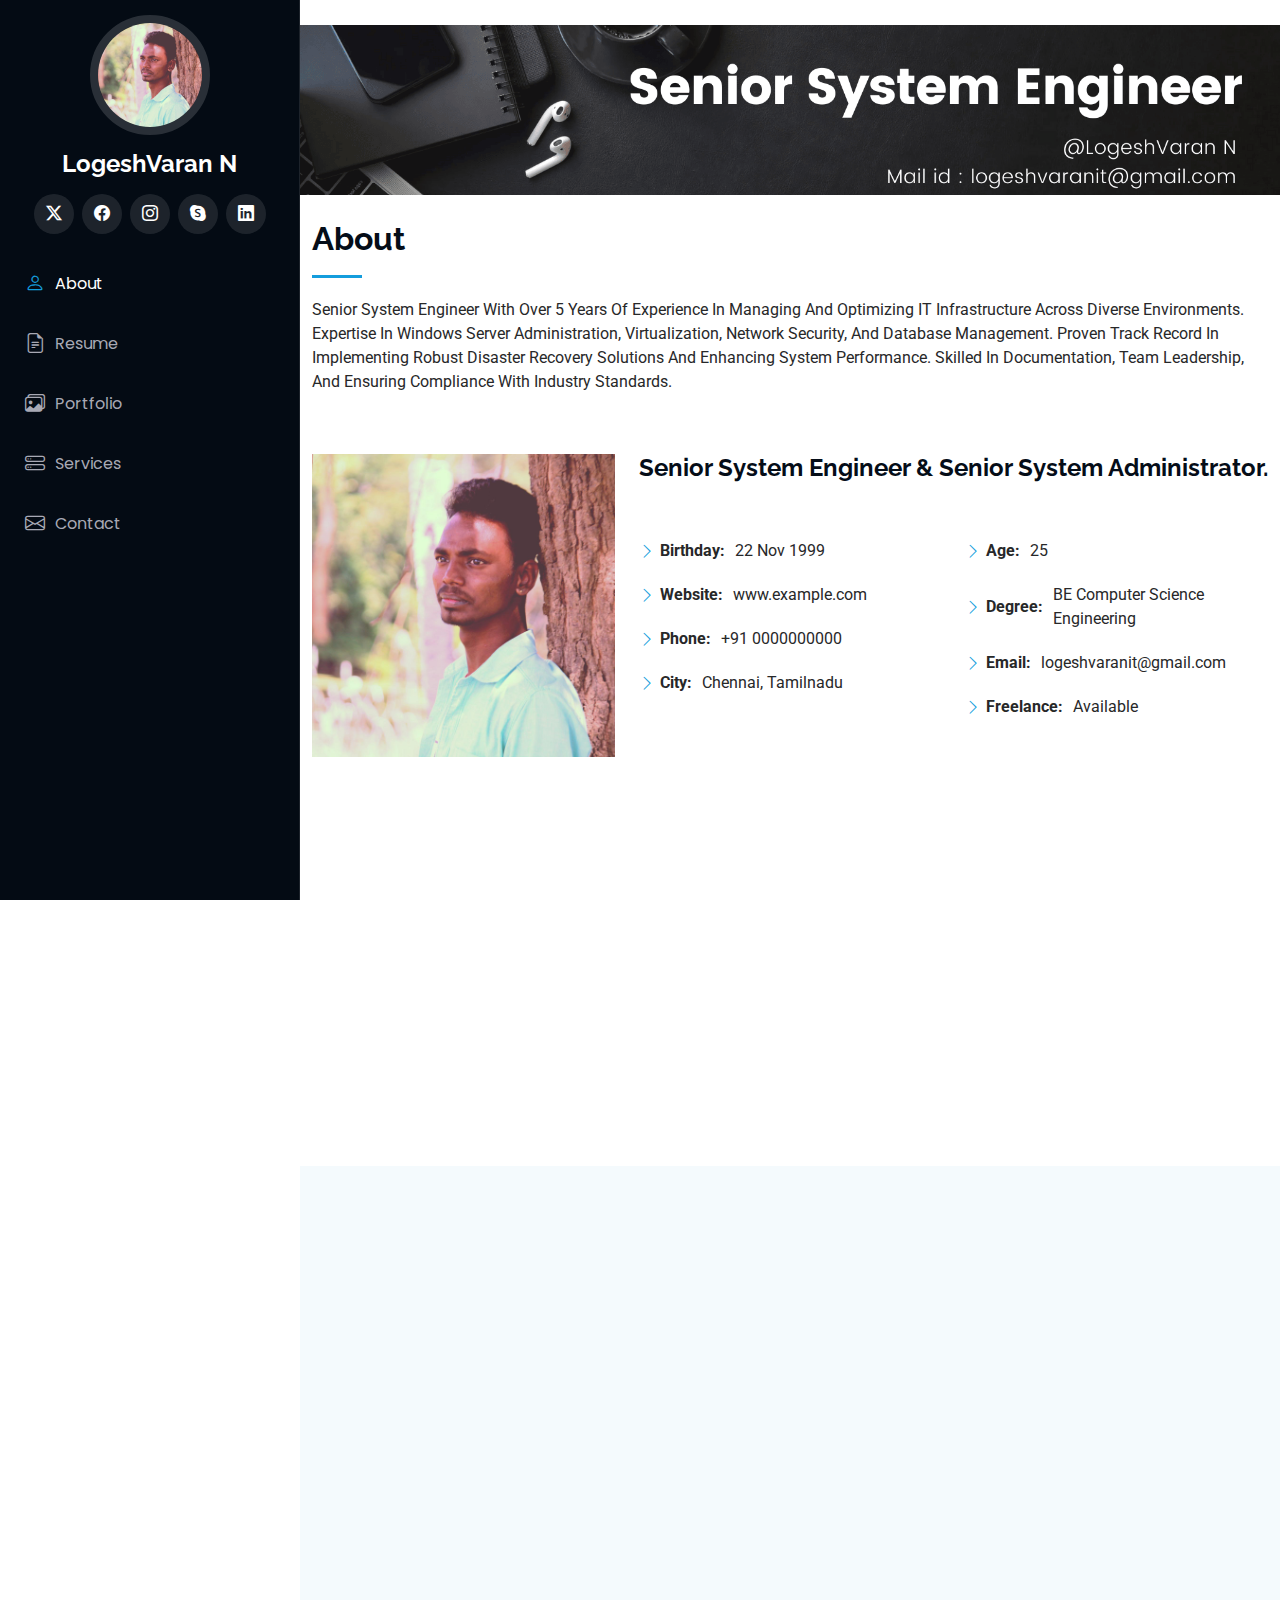
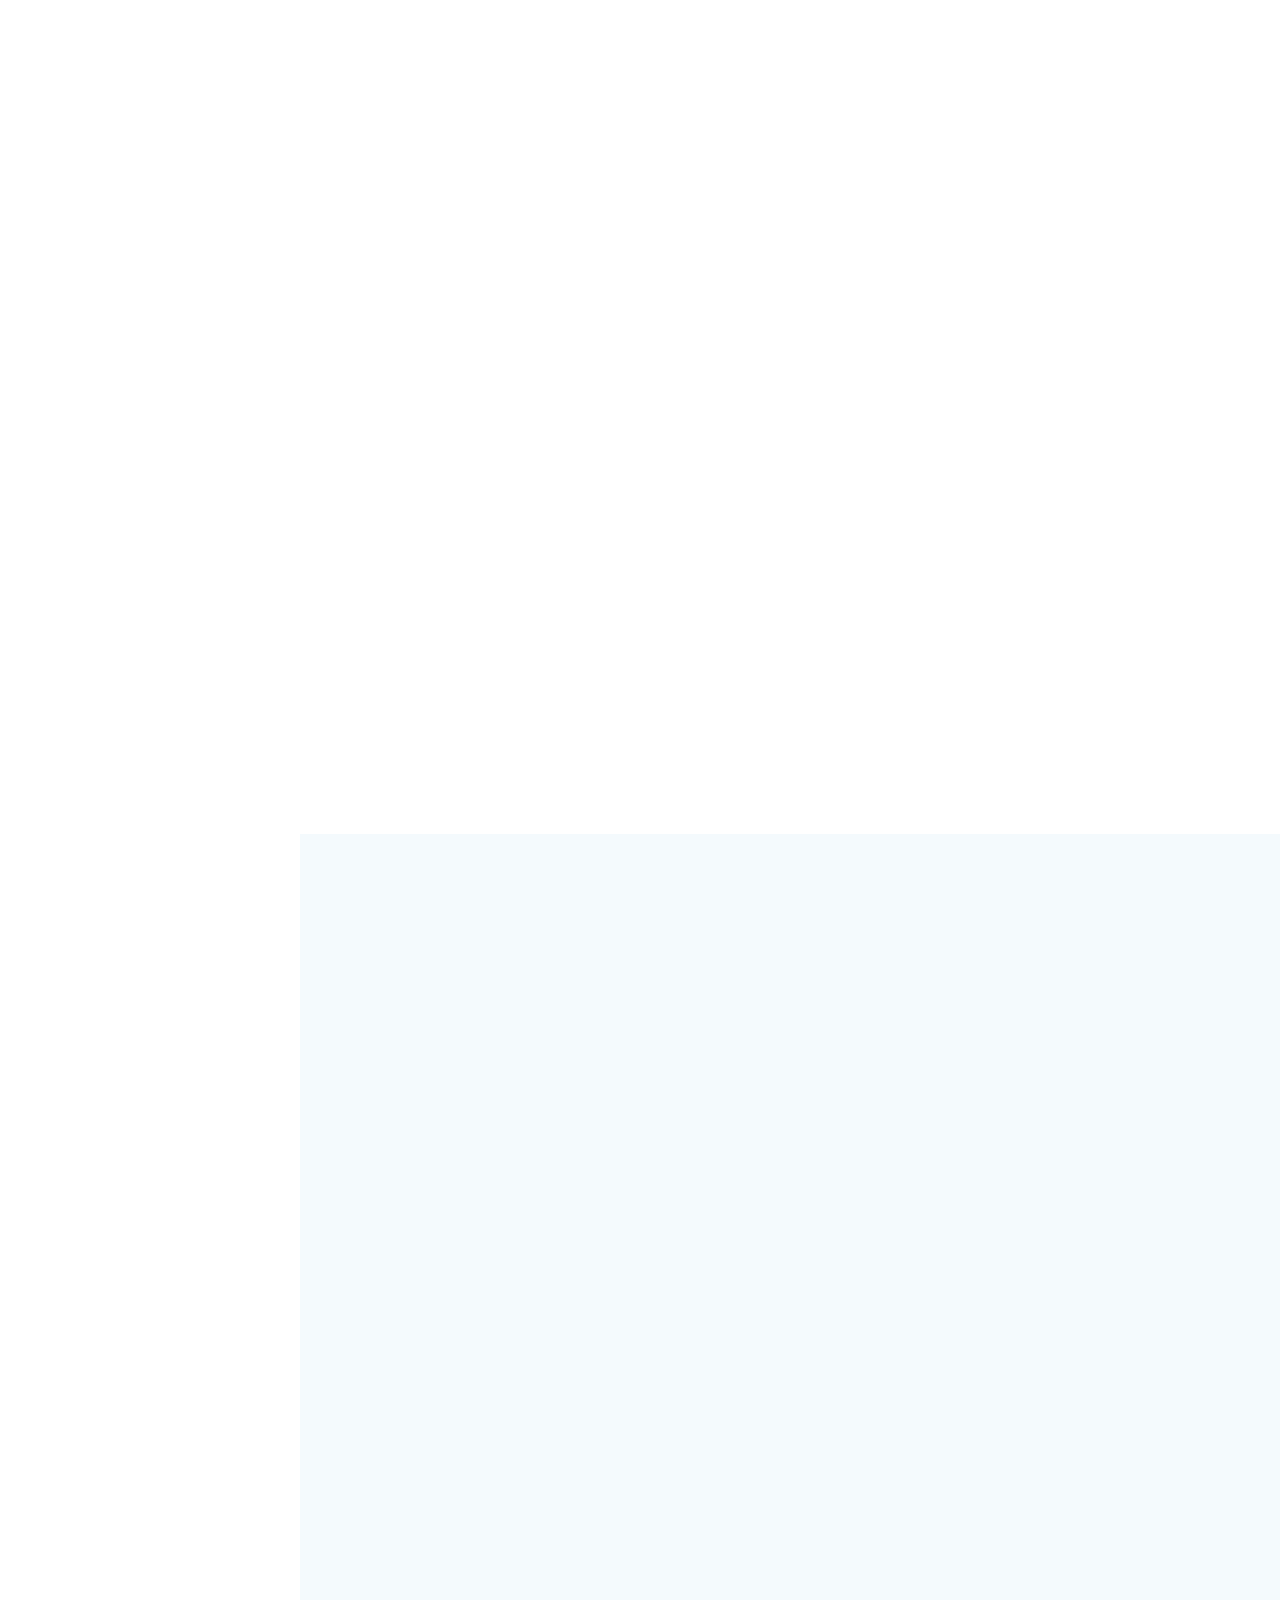
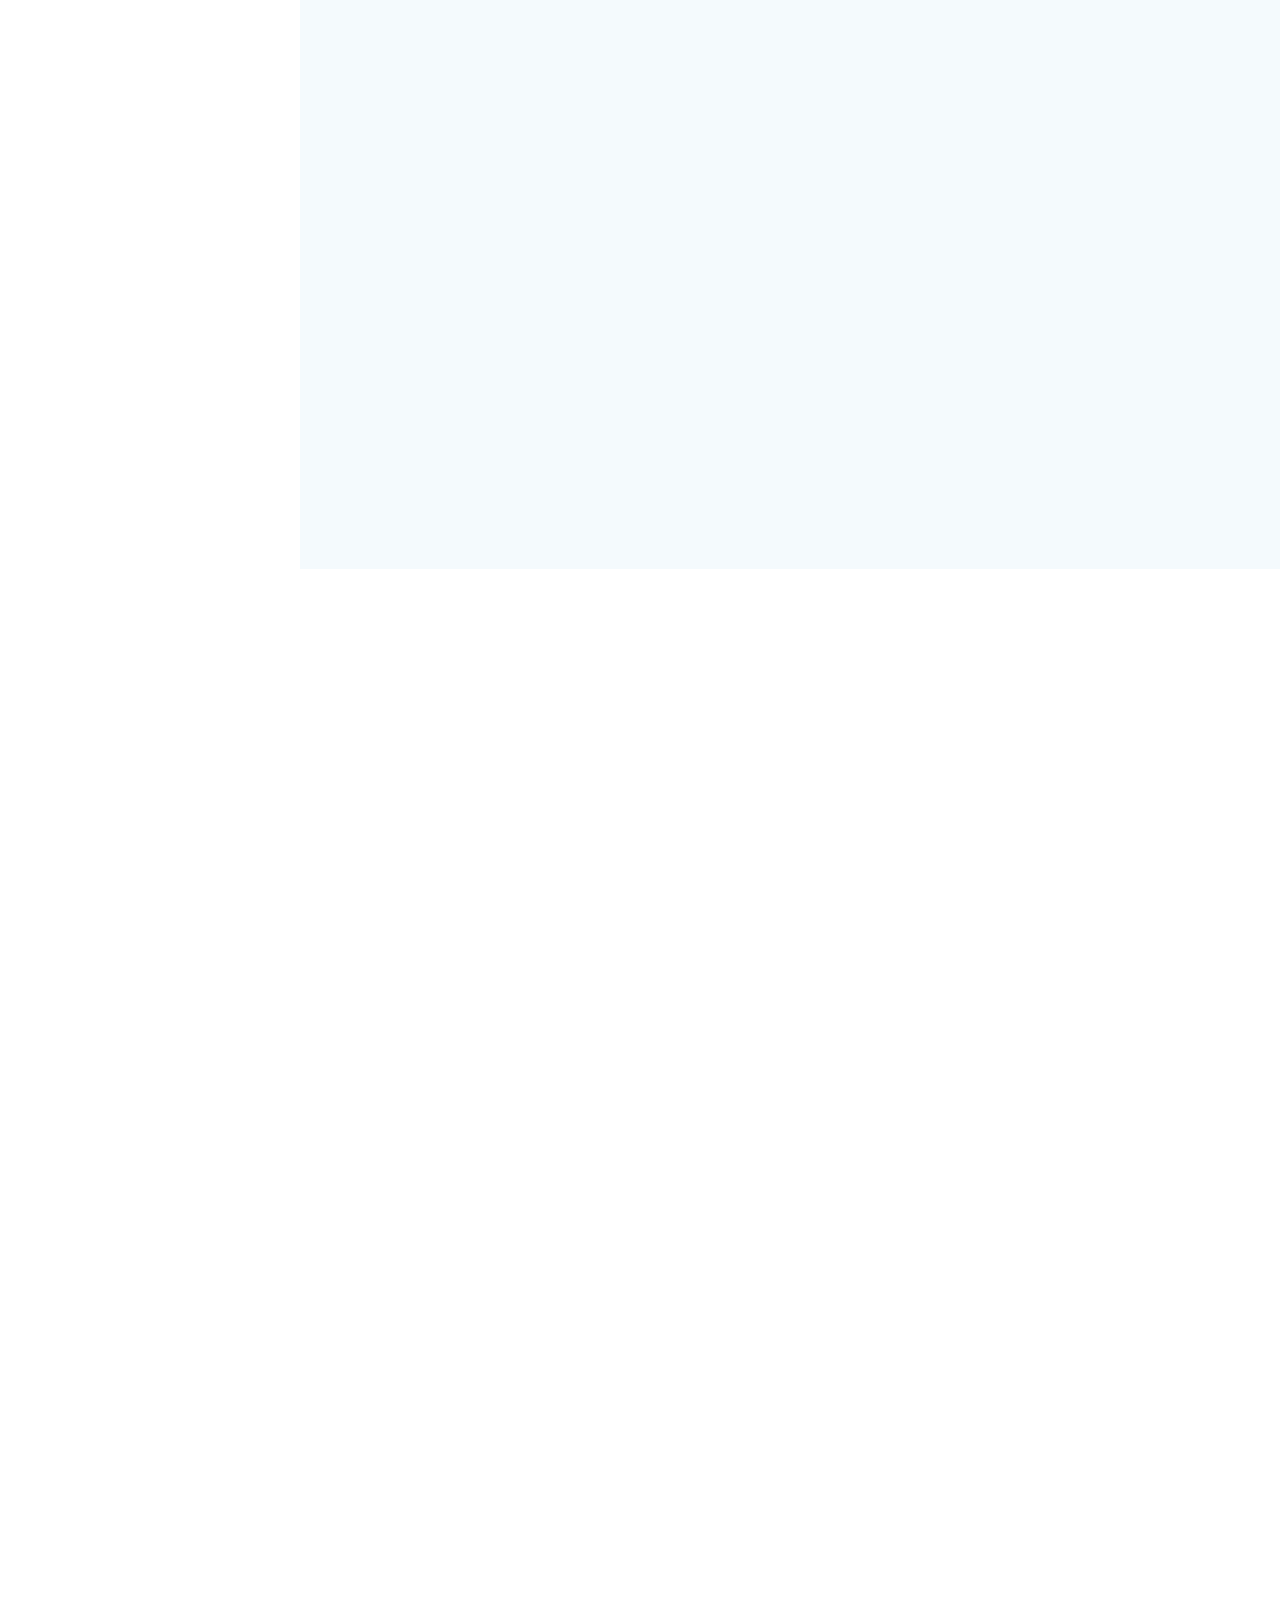
<file: index.html>
<!DOCTYPE html>
<html lang="en">
<!-- Testing -->
<head>
  <meta charset="utf-8">
  <meta content="width=device-width, initial-scale=1.0" name="viewport">
  <title>Portfolio</title>
  <meta content="" name="description">
  <meta content="" name="keywords">

  <!-- Favicons -->
  <link href="assets/img/favicon.png" rel="icon">
  <link href="assets/img/apple-touch-icon.png" rel="apple-touch-icon">

  <!-- Fonts -->
  <link href="https://fonts.googleapis.com" rel="preconnect">
  <link href="https://fonts.gstatic.com" rel="preconnect" crossorigin>
  <link href="https://fonts.googleapis.com/css2?family=Roboto:ital,wght@0,100;0,300;0,400;0,500;0,700;0,900;1,100;1,300;1,400;1,500;1,700;1,900&family=Poppins:ital,wght@0,100;0,200;0,300;0,400;0,500;0,600;0,700;0,800;0,900;1,100;1,200;1,300;1,400;1,500;1,600;1,700;1,800;1,900&family=Raleway:ital,wght@0,100;0,200;0,300;0,400;0,500;0,600;0,700;0,800;0,900;1,100;1,200;1,300;1,400;1,500;1,600;1,700;1,800;1,900&display=swap" rel="stylesheet">

  <!-- Vendor CSS Files -->
  <link href="assets/vendor/bootstrap/css/bootstrap.min.css" rel="stylesheet">
  <link href="assets/vendor/bootstrap-icons/bootstrap-icons.css" rel="stylesheet">
  <link href="assets/vendor/aos/aos.css" rel="stylesheet">
  <link href="assets/vendor/glightbox/css/glightbox.min.css" rel="stylesheet">
  <link href="assets/vendor/swiper/swiper-bundle.min.css" rel="stylesheet">

  <!-- Main CSS File -->
  <link href="assets/css/main.css" rel="stylesheet">

 
</head>

<body class="index-page">

  <header id="header" class="header dark-background d-flex flex-column">
    <i class="header-toggle d-xl-none bi bi-list"></i>

    <div class="profile-img">
      <img src="assets/img/my-profile-img.jpg" alt="" class="img-fluid rounded-circle">
    </div>

    <a href="index.html" class="logo d-flex align-items-center justify-content-center">
      <h1 class="sitename">LogeshVaran N</h1>
    </a>

    <div class="social-links text-center">
      <a href="#" class="twitter"><i class="bi bi-twitter-x"></i></a>
      <a href="#" class="facebook"><i class="bi bi-facebook"></i></a>
      <a href="#" class="instagram"><i class="bi bi-instagram"></i></a>
      <a href="#" class="google-plus"><i class="bi bi-skype"></i></a>
      <a href="#" class="linkedin"><i class="bi bi-linkedin"></i></a>
    </div>

    <nav id="navmenu" class="navmenu">
      <ul>
        <!-- <li><a href="#hero" class="active"><i class="bi bi-house navicon"></i>Home</a></li> -->
        <li><a href="#about"><i class="bi bi-person navicon"></i> About</a></li>
        <li><a href="#resume"><i class="bi bi-file-earmark-text navicon"></i> Resume</a></li>
        <li><a href="#portfolio"><i class="bi bi-images navicon"></i> Portfolio</a></li>
        <li><a href="#services"><i class="bi bi-hdd-stack navicon"></i> Services</a></li>

        <li><a href="#contact"><i class="bi bi-envelope navicon"></i> Contact</a></li>
      </ul>
    </nav>

  </header>

  <main class="main">

    <!-- Hero Section -->
    <!-- <section id="hero" class="hero section dark-background">
		<div class="img_1">
		<img class="headImage" src="assets/img/hero-bg.jpg" alt="" data-aos="fade-in" class="" >
		</div>
     <div class="container" data-aos="fade-up" style="display:block" data-aos-delay="100">
        <h2>LogeshVaran N</h2>
        <p>I'm <span class="typed" data-typed-items="Senior System Engineer, Freelancer,Cloud Engineer,  DevOps Engineer. ">Senior System Engineer</span><span class="typed-cursor typed-cursor--blink" aria-hidden="true"></span><span class="typed-cursor typed-cursor--blink" aria-hidden="true"></span></p>
	  </div>
    <div style="position: relative; margin-top: 400px; margin-left: -2%;">
      <img src="assets/img/1.jpg" style="width: 150px; height: 150px;" alt="Image 1" data-aos="fade-in" />
      <img src="assets/img/2.jpg" style="width: 150px; height: 150px; margin-left: 50px;" alt="Image 1" data-aos="fade-in" />
      <img src="assets/img/3.jpg" style="width: 150px; height: 150px; margin-left: 50px;" alt="Image 1" data-aos="fade-in" />
      <img src="assets/img/4.jpg" style="width: 150px; height: 150px; margin-left: 50px;" alt="Image 1" data-aos="fade-in" />
      <img src="assets/img/5.jpg" style="width: 150px; height: 155px; margin-left: 50px;" alt="Image 1" data-aos="fade-in" />
      <img src="assets/img/6.jpg" style="width: 150px; height: 150px; margin-left: 50px;" alt="Image 1" data-aos="fade-in" />
    </div> 
    </section> -->
    
    <!-- /Hero Section -->

    <!-- About Section -->

    <section id="about" class="about section">

      <!-- Section Title -->
      <div class="container section-title" data-aos="fade-up">
        <div class="img_1">
          <img class="headImage" src="assets/img/hero-bg.jpg" alt="" data-aos="fade-in" class="" style="margin-top: -35px;" >
        </div>
        <div class="aboutPart">
        <h2>About</h2>
        <p>Senior System Engineer With Over 5 Years Of Experience In Managing And Optimizing IT Infrastructure Across Diverse Environments. Expertise In Windows Server Administration, Virtualization, Network Security, And Database Management. Proven Track Record In Implementing Robust Disaster Recovery Solutions And Enhancing System Performance. Skilled In Documentation, Team Leadership, And Ensuring Compliance With Industry Standards.</p>
        </div>
      </div><!-- End Section Title -->

      <div class="container" data-aos="fade-up" data-aos-delay="100">

        <div class="row gy-4 justify-content-center">
          <div class="col-lg-4">
            <img src="assets/img/my-profile-img.jpg" class="img-fluid" alt="">
          </div>
          <div class="col-lg-8 content">
            <h2>Senior System Engineer &amp; Senior System Administrator.</h2>
            <p class="fst-italic py-3">
              <!--Lorem ipsum dolor sit amet, consectetur adipiscing elit, sed do eiusmod tempor incididunt ut labore et dolore
              magna aliqua.-->
            </p>
            <div class="row">
              <div class="col-lg-6">
                <ul>
                  <li><i class="bi bi-chevron-right"></i> <strong>Birthday:</strong> <span>22	 Nov 1999</span></li>
                  <li><i class="bi bi-chevron-right"></i> <strong>Website:</strong> <span>www.example.com</span></li>
                  <li><i class="bi bi-chevron-right"></i> <strong>Phone:</strong> <span>+91 0000000000 </span></li>
                  <li><i class="bi bi-chevron-right"></i> <strong>City:</strong> <span>Chennai, Tamilnadu</span></li>
                </ul>
              </div>
              <div class="col-lg-6">
                <ul>
                  <li><i class="bi bi-chevron-right"></i> <strong>Age:</strong> <span>25</span></li>
                  <li><i class="bi bi-chevron-right"></i> <strong>Degree:</strong> <span>BE Computer Science Engineering</span></li>
                  <li><i class="bi bi-chevron-right"></i> <strong>Email:</strong> <span>logeshvaranit@gmail.com</span></li>
                  <li><i class="bi bi-chevron-right"></i> <strong>Freelance:</strong> <span>Available</span></li>
                </ul>
              </div>
            </div>
            <p class="py-3">
             <!-- Officiis eligendi itaque labore et dolorum mollitia officiis optio vero. Quisquam sunt adipisci omnis et ut. Nulla accusantium dolor incidunt officia tempore. Et eius omnis.
              Cupiditate ut dicta maxime officiis quidem quia. Sed et consectetur qui quia repellendus itaque neque.-->
            </p>
          </div>
        </div>

      </div>

    </section><!-- /About Section -->

    <!-- Stats Section -->
    <section id="stats" class="stats section">

      <div class="container" data-aos="fade-up" data-aos-delay="100">

        <div class="row gy-4">

          <div class="col-lg-3 col-md-6">
            <div class="stats-item">
              <i class="bi bi-emoji-smile"></i>
              <span data-purecounter-start="0" data-purecounter-end="232" data-purecounter-duration="1" class="purecounter"></span>
              <p><strong>Happy Clients</strong> <span>consequuntur quae</span></p>
            </div>
          </div><!-- End Stats Item -->

          <div class="col-lg-3 col-md-6">
            <div class="stats-item">
              <i class="bi bi-journal-richtext"></i>
              <span data-purecounter-start="0" data-purecounter-end="521" data-purecounter-duration="1" class="purecounter"></span>
              <p><strong>Projects</strong> <span>adipisci atque cum quia aut</span></p>
            </div>
          </div><!-- End Stats Item -->

          <div class="col-lg-3 col-md-6">
            <div class="stats-item">
              <i class="bi bi-headset"></i>
              <span data-purecounter-start="0" data-purecounter-end="1453" data-purecounter-duration="1" class="purecounter"></span>
              <p><strong>Hours Of Support</strong> <span>aut commodi quaerat</span></p>
            </div>
          </div><!-- End Stats Item -->

          <div class="col-lg-3 col-md-6">
            <div class="stats-item">
              <i class="bi bi-people"></i>
              <span data-purecounter-start="0" data-purecounter-end="32" data-purecounter-duration="1" class="purecounter"></span>
              <p><strong>Hard Workers</strong> <span>rerum asperiores dolor</span></p>
            </div>
          </div><!-- End Stats Item -->

        </div>

      </div>

    </section><!-- /Stats Section -->

    <!-- Skills Section -->
    <section id="skills" class="skills section light-background">

      <!-- Section Title -->
      <div class="container section-title" data-aos="fade-up">
        <h2>Skills</h2>
        <p>Necessitatibus eius consequatur ex aliquid fuga eum quidem sint consectetur velit</p>
      </div><!-- End Section Title -->

      <div class="container" data-aos="fade-up" data-aos-delay="100">

        <div class="row skills-content skills-animation">

          <div class="col-lg-6">

            <div class="progress">
              <span class="skill"><span>Active Directory</span> <i class="val">100%</i></span>
              <div class="progress-bar-wrap">
                <div class="progress-bar" role="progressbar" aria-valuenow="100" aria-valuemin="0" aria-valuemax="100"></div>
              </div>
            </div><!-- End Skills Item -->

            <div class="progress">
              <span class="skill"><span>Virtualization Technologies</span> <i class="val">90%</i></span>
              <div class="progress-bar-wrap">
                <div class="progress-bar" role="progressbar" aria-valuenow="90" aria-valuemin="0" aria-valuemax="100"></div>
              </div>
            </div><!-- End Skills Item -->

            <div class="progress">
              <span class="skill"><span>Cyber Security</span> <i class="val">75%</i></span>
              <div class="progress-bar-wrap">
                <div class="progress-bar" role="progressbar" aria-valuenow="75" aria-valuemin="0" aria-valuemax="100"></div>
              </div>
            </div><!-- End Skills Item -->

          </div>

          <div class="col-lg-6">

            <div class="progress">
              <span class="skill"><span> AWS</span> <i class="val">80%</i></span>
              <div class="progress-bar-wrap">
                <div class="progress-bar" role="progressbar" aria-valuenow="80" aria-valuemin="0" aria-valuemax="100"></div>
              </div>
            </div><!-- End Skills Item -->

            <div class="progress">
              <span class="skill"><span>Firewall</span> <i class="val">90%</i></span>
              <div class="progress-bar-wrap">
                <div class="progress-bar" role="progressbar" aria-valuenow="90" aria-valuemin="0" aria-valuemax="100"></div>
              </div>
            </div><!-- End Skills Item -->

            <div class="progress">
              <span class="skill"><span> DevOps</span> <i class="val">55%</i></span>
              <div class="progress-bar-wrap">
                <div class="progress-bar" role="progressbar" aria-valuenow="55" aria-valuemin="0" aria-valuemax="100"></div>
              </div>
            </div><!-- End Skills Item -->

          </div>

        </div>

      </div>

    </section><!-- /Skills Section -->

    <!-- Resume Section -->
    <section id="resume" class="resume section">

      <!-- Section Title -->
      <div class="container section-title" data-aos="fade-up">
        <h2>Resume</h2>
        <!--<p>Magnam dolores commodi suscipit. Necessitatibus eius consequatur ex aliquid fuga eum quidem. Sit sint consectetur velit. Quisquam quos quisquam cupiditate. Et nemo qui impedit suscipit alias ea. Quia fugiat sit in iste officiis commodi quidem hic quas.</p>-->
      </div><!-- End Section Title -->

      <div class="container">

        <div class="row">

          <div class="col-lg-6" data-aos="fade-up" data-aos-delay="100">
            <h3 class="resume-title">Sumary</h3>

            <div class="resume-item pb-0">
              <h4>Brandon Johnson</h4>
              <p><em>Innovative and deadline-driven Graphic Designer with 3+ years of experience designing and developing user-centered digital/print marketing material from initial concept to final, polished deliverable.</em></p>
              <ul>
                <li>Portland par 127,Orlando, FL</li>
                <li>(123) 456-7891</li>
                <li>alice.barkley@example.com</li>
              </ul>
            </div><!-- Edn Resume Item -->

            <h3 class="resume-title">Education</h3>
            <div class="resume-item">
              <h4>Master of Fine Arts &amp; Graphic Design</h4>
              <h5>2015 - 2016</h5>
              <p><em>Gojan School of Business and Technology, Rochester, NY</em></p>
              <!-- <p>Qui deserunt veniam. Et sed aliquam labore tempore sed quisquam iusto autem sit. Ea vero voluptatum qui ut dignissimos deleniti nerada porti sand markend</p> -->
            </div><!-- Edn Resume Item -->

            <div class="resume-item">
              <h4> Polytechnic  &amp; Diploma in Computer Engineering</h4>
              <h5>2014 - 2017</h5>
              <p><em>P.T.Lee Chengalvaraya Naicker Polytechnic, Chennai, Tamil Nadu 600007</em></p>
              <!-- <p>Quia nobis sequi est occaecati aut. Repudiandae et iusto quae reiciendis et quis Eius vel ratione eius unde vitae rerum voluptates asperiores voluptatem Earum molestiae consequatur neque etlon sader mart dila</p> -->
            </div><!-- Edn Resume Item -->

          </div>

          <div class="col-lg-6" data-aos="fade-up" data-aos-delay="200">
            <h3 class="resume-title">Professional Experience</h3>
            <div class="resume-item">
              <h4>Senior Executive System Engineer</h4>
              <h5>Oct 2023 – Present</h5>
              <p><em>Mahaveer Finance India Limited _( Chennai, Tamil Nadu, India ) </em></p>
              <ul>
			  
			  
			  
                <li>Windows 2022, Active Directory ,DNS, DHCP, IIS, and many more applications.</li>
<li>Fortigate & Sonicwall Firewall Management (Routing,SSL VPN,Rules and Policies,Port allow & block,Web filter policy,NAT Configuring
 ,Ipsec Tunnel)</li>
<li>Nas Storage device/application(Qnap)</li>
<li>Administered and supported in-house development servers, including installation, configuration, and maintenance of hardware and
 software.</li>
<li>Folder & File Backup Using AWS S3 Services </li>
<li>Mail Host Server & User Management ( Netcore ) </li>
<li>Implemented SSL certificates across multiple web projects to enhance security and ensure compliance with industry standards.</li>
<li>Managed Hyper-V virtualization infrastructure supporting over 16 virtual machines across multiple environments.</li>
<li>Implemented disaster recovery solutions using Hyper-V Replica, ensuring high availability and data integrity.</li>
<li>Hyper-V settings and virtual machine configurations.</li>
<li>Develop and execute backup and disaster recovery plans, utilizing SAN snapshots and replication technologies to safeguard data.</li>
<li>Oversee the deployment and maintenance of storage arrays, ensuring high availability and performance for enterprise applications</li>
<li>Collaborate with IT teams to integrate SAN storage with VMware/Hyper-V environments, enhancing virtual machine performance and
 resource management.</li>
<li>Administered and maintained an in-house Subversion (SVN) server for version control of software projects, ensuring seamless
 collaboration and version tracking.</li>
<li>Experienced in managing and administering in-house Subversion (SVN) servers for version control of software projects.</li>
<li>Installing and configuring Windows as Client computer Antivirus.</li>
<li>Outlook Data File Backup & Configuring.</li>
<li>Server and Firewall Connectivity Architecture & Diagram Design.</li>
              </ul>
            </div><!-- Edn Resume Item -->

            <div class="resume-item">
              <h4>
Junior System Engineer</h4>
              <h5>Jul 2022 - Oct 2023 · 1 yr 4 mos</h5>
              <p><em>SPL INFRASTRUCTURE PVT LIMITED_( Chennai, Tamil Nadu, India )</em></p>
              <ul>
                <li>Windows 2019, Active Directory, DNS, DHCP, IIS, Hyper V, and many more applications.</li>
<li>Installing and configuring Windows 7 to Windows 11 as Client computer Antivirus.</li>
<li>Outlook Data File Backup & Configuring.</li>
<li>Fortigate Firewall Management (Routing, SSL VPN, Rules and Policies, Port allow & block, Web filter policy, NAT Configuring)</li>
<li>Nas Storage device/application (Synology, WD, Seagate)</li>
<li>backup and storage(Synology,WD, Seagate, Cobian, windows server)</li>
<li>ERP Server & SQL Database Management.</li>
<li>Mail Host Server & User Management ( Zimbra )</li>
              </ul>
            </div><!-- Edn Resume Item -->
 <div class="resume-item">
              <h4>Senior Executive System Engineer</h4>
              <h5>Oct 2023 – Present</h5>
              <p><em>Mahaveer Finance India Limited _( Chennai, Tamil Nadu, India ) </em></p>
              <ul>
			  
			  
			  
                <li>Windows 2022, Active Directory ,DNS, DHCP, IIS, and many more applications.</li>
<li>Fortigate & Sonicwall Firewall Management (Routing,SSL VPN,Rules and Policies,Port allow & block,Web filter policy,NAT Configuring
 ,Ipsec Tunnel)</li>
 
              </ul>
            </div><!-- Edn Resume Item -->


          </div>

        </div>

      </div>

    </section><!-- /Resume Section -->

    <!-- Portfolio Section -->
    <section id="portfolio" class="portfolio section light-background">

      <!-- Section Title -->
      <div class="container section-title" data-aos="fade-up">
        <h2>Portfolio</h2>
        <p>Magnam dolores commodi suscipit. Necessitatibus eius consequatur ex aliquid fuga eum quidem. Sit sint consectetur velit. Quisquam quos quisquam cupiditate. Et nemo qui impedit suscipit alias ea. Quia fugiat sit in iste officiis commodi quidem hic quas.</p>
      </div><!-- End Section Title -->

      <div class="container">

        <div class="isotope-layout" data-default-filter="*" data-layout="masonry" data-sort="original-order">

          <ul class="portfolio-filters isotope-filters" data-aos="fade-up" data-aos-delay="100">
            <li data-filter="*" class="filter-active">All</li>
            <li data-filter=".filter-app">App</li>
            <li data-filter=".filter-product">Product</li>
            <li data-filter=".filter-branding">Branding</li>
            <li data-filter=".filter-books">Books</li>
          </ul><!-- End Portfolio Filters -->

          <div class="row gy-4 isotope-container" data-aos="fade-up" data-aos-delay="200">

            <div class="col-lg-4 col-md-6 portfolio-item isotope-item filter-app">
              <div class="portfolio-content h-100">
                <img src="assets/img/portfolio/app-1.jpg" class="img-fluid" alt="">
                <div class="portfolio-info">
                  <h4>App 1</h4>
                  <p>Lorem ipsum, dolor sit amet consectetur</p>
                  <a href="assets/img/portfolio/app-1.jpg" title="App 1" data-gallery="portfolio-gallery-app" class="glightbox preview-link"><i class="bi bi-zoom-in"></i></a>
                  <a href="portfolio-details.html" title="More Details" class="details-link"><i class="bi bi-link-45deg"></i></a>
                </div>
              </div>
            </div><!-- End Portfolio Item -->

            <div class="col-lg-4 col-md-6 portfolio-item isotope-item filter-product">
              <div class="portfolio-content h-100">
                <img src="assets/img/portfolio/product-1.jpg" class="img-fluid" alt="">
                <div class="portfolio-info">
                  <h4>Product 1</h4>
                  <p>Lorem ipsum, dolor sit amet consectetur</p>
                  <a href="assets/img/portfolio/product-1.jpg" title="Product 1" data-gallery="portfolio-gallery-product" class="glightbox preview-link"><i class="bi bi-zoom-in"></i></a>
                  <a href="portfolio-details.html" title="More Details" class="details-link"><i class="bi bi-link-45deg"></i></a>
                </div>
              </div>
            </div><!-- End Portfolio Item -->

            <div class="col-lg-4 col-md-6 portfolio-item isotope-item filter-branding">
              <div class="portfolio-content h-100">
                <img src="assets/img/portfolio/branding-1.jpg" class="img-fluid" alt="">
                <div class="portfolio-info">
                  <h4>Branding 1</h4>
                  <p>Lorem ipsum, dolor sit amet consectetur</p>
                  <a href="assets/img/portfolio/branding-1.jpg" title="Branding 1" data-gallery="portfolio-gallery-branding" class="glightbox preview-link"><i class="bi bi-zoom-in"></i></a>
                  <a href="portfolio-details.html" title="More Details" class="details-link"><i class="bi bi-link-45deg"></i></a>
                </div>
              </div>
            </div><!-- End Portfolio Item -->

            <div class="col-lg-4 col-md-6 portfolio-item isotope-item filter-books">
              <div class="portfolio-content h-100">
                <img src="assets/img/portfolio/books-1.jpg" class="img-fluid" alt="">
                <div class="portfolio-info">
                  <h4>Books 1</h4>
                  <p>Lorem ipsum, dolor sit amet consectetur</p>
                  <a href="assets/img/portfolio/books-1.jpg" title="Branding 1" data-gallery="portfolio-gallery-book" class="glightbox preview-link"><i class="bi bi-zoom-in"></i></a>
                  <a href="portfolio-details.html" title="More Details" class="details-link"><i class="bi bi-link-45deg"></i></a>
                </div>
              </div>
            </div><!-- End Portfolio Item -->

            <div class="col-lg-4 col-md-6 portfolio-item isotope-item filter-app">
              <div class="portfolio-content h-100">
                <img src="assets/img/portfolio/app-2.jpg" class="img-fluid" alt="">
                <div class="portfolio-info">
                  <h4>App 2</h4>
                  <p>Lorem ipsum, dolor sit amet consectetur</p>
                  <a href="assets/img/portfolio/app-2.jpg" title="App 2" data-gallery="portfolio-gallery-app" class="glightbox preview-link"><i class="bi bi-zoom-in"></i></a>
                  <a href="portfolio-details.html" title="More Details" class="details-link"><i class="bi bi-link-45deg"></i></a>
                </div>
              </div>
            </div><!-- End Portfolio Item -->

            <div class="col-lg-4 col-md-6 portfolio-item isotope-item filter-product">
              <div class="portfolio-content h-100">
                <img src="assets/img/portfolio/product-2.jpg" class="img-fluid" alt="">
                <div class="portfolio-info">
                  <h4>Product 2</h4>
                  <p>Lorem ipsum, dolor sit amet consectetur</p>
                  <a href="assets/img/portfolio/product-2.jpg" title="Product 2" data-gallery="portfolio-gallery-product" class="glightbox preview-link"><i class="bi bi-zoom-in"></i></a>
                  <a href="portfolio-details.html" title="More Details" class="details-link"><i class="bi bi-link-45deg"></i></a>
                </div>
              </div>
            </div><!-- End Portfolio Item -->

            <div class="col-lg-4 col-md-6 portfolio-item isotope-item filter-branding">
              <div class="portfolio-content h-100">
                <img src="assets/img/portfolio/branding-2.jpg" class="img-fluid" alt="">
                <div class="portfolio-info">
                  <h4>Branding 2</h4>
                  <p>Lorem ipsum, dolor sit amet consectetur</p>
                  <a href="assets/img/portfolio/branding-2.jpg" title="Branding 2" data-gallery="portfolio-gallery-branding" class="glightbox preview-link"><i class="bi bi-zoom-in"></i></a>
                  <a href="portfolio-details.html" title="More Details" class="details-link"><i class="bi bi-link-45deg"></i></a>
                </div>
              </div>
            </div><!-- End Portfolio Item -->

            <div class="col-lg-4 col-md-6 portfolio-item isotope-item filter-books">
              <div class="portfolio-content h-100">
                <img src="assets/img/portfolio/books-2.jpg" class="img-fluid" alt="">
                <div class="portfolio-info">
                  <h4>Books 2</h4>
                  <p>Lorem ipsum, dolor sit amet consectetur</p>
                  <a href="assets/img/portfolio/books-2.jpg" title="Branding 2" data-gallery="portfolio-gallery-book" class="glightbox preview-link"><i class="bi bi-zoom-in"></i></a>
                  <a href="portfolio-details.html" title="More Details" class="details-link"><i class="bi bi-link-45deg"></i></a>
                </div>
              </div>
            </div><!-- End Portfolio Item -->

            <div class="col-lg-4 col-md-6 portfolio-item isotope-item filter-app">
              <div class="portfolio-content h-100">
                <img src="assets/img/portfolio/app-3.jpg" class="img-fluid" alt="">
                <div class="portfolio-info">
                  <h4>App 3</h4>
                  <p>Lorem ipsum, dolor sit amet consectetur</p>
                  <a href="assets/img/portfolio/app-3.jpg" title="App 3" data-gallery="portfolio-gallery-app" class="glightbox preview-link"><i class="bi bi-zoom-in"></i></a>
                  <a href="portfolio-details.html" title="More Details" class="details-link"><i class="bi bi-link-45deg"></i></a>
                </div>
              </div>
            </div><!-- End Portfolio Item -->

            <div class="col-lg-4 col-md-6 portfolio-item isotope-item filter-product">
              <div class="portfolio-content h-100">
                <img src="assets/img/portfolio/product-3.jpg" class="img-fluid" alt="">
                <div class="portfolio-info">
                  <h4>Product 3</h4>
                  <p>Lorem ipsum, dolor sit amet consectetur</p>
                  <a href="assets/img/portfolio/product-3.jpg" title="Product 3" data-gallery="portfolio-gallery-product" class="glightbox preview-link"><i class="bi bi-zoom-in"></i></a>
                  <a href="portfolio-details.html" title="More Details" class="details-link"><i class="bi bi-link-45deg"></i></a>
                </div>
              </div>
            </div><!-- End Portfolio Item -->

            <div class="col-lg-4 col-md-6 portfolio-item isotope-item filter-branding">
              <div class="portfolio-content h-100">
                <img src="assets/img/portfolio/branding-3.jpg" class="img-fluid" alt="">
                <div class="portfolio-info">
                  <h4>Branding 3</h4>
                  <p>Lorem ipsum, dolor sit amet consectetur</p>
                  <a href="assets/img/portfolio/branding-3.jpg" title="Branding 2" data-gallery="portfolio-gallery-branding" class="glightbox preview-link"><i class="bi bi-zoom-in"></i></a>
                  <a href="portfolio-details.html" title="More Details" class="details-link"><i class="bi bi-link-45deg"></i></a>
                </div>
              </div>
            </div><!-- End Portfolio Item -->

            <div class="col-lg-4 col-md-6 portfolio-item isotope-item filter-books">
              <div class="portfolio-content h-100">
                <img src="assets/img/portfolio/books-3.jpg" class="img-fluid" alt="">
                <div class="portfolio-info">
                  <h4>Books 3</h4>
                  <p>Lorem ipsum, dolor sit amet consectetur</p>
                  <a href="assets/img/portfolio/books-3.jpg" title="Branding 3" data-gallery="portfolio-gallery-book" class="glightbox preview-link"><i class="bi bi-zoom-in"></i></a>
                  <a href="portfolio-details.html" title="More Details" class="details-link"><i class="bi bi-link-45deg"></i></a>
                </div>
              </div>
            </div><!-- End Portfolio Item -->

          </div><!-- End Portfolio Container -->

        </div>

      </div>

    </section><!-- /Portfolio Section -->

    <!-- Services Section -->
    <section id="services" class="services section">

      <!-- Section Title -->
      <div class="container section-title" data-aos="fade-up">
        <h2>Services</h2>
        <p>Magnam dolores commodi suscipit. Necessitatibus eius consequatur ex aliquid fuga eum quidem. Sit sint consectetur velit. Quisquam quos quisquam cupiditate. Et nemo qui impedit suscipit alias ea. Quia fugiat sit in iste officiis commodi quidem hic quas.</p>
      </div><!-- End Section Title -->

      <div class="container">

        <div class="row gy-4">

          <div class="col-lg-4 col-md-6 service-item d-flex" data-aos="fade-up" data-aos-delay="100">
            <div class="icon flex-shrink-0"><i class="bi bi-briefcase"></i></div>
            <div>
              <h4 class="title"><a href="service-details.html" class="stretched-link">Lorem Ipsum</a></h4>
              <p class="description">Voluptatum deleniti atque corrupti quos dolores et quas molestias excepturi sint occaecati cupiditate non provident</p>
            </div>
          </div>
          <!-- End Service Item -->

          <div class="col-lg-4 col-md-6 service-item d-flex" data-aos="fade-up" data-aos-delay="200">
            <div class="icon flex-shrink-0"><i class="bi bi-card-checklist"></i></div>
            <div>
              <h4 class="title"><a href="service-details.html" class="stretched-link">Dolor Sitema</a></h4>
              <p class="description">Minim veniam, quis nostrud exercitation ullamco laboris nisi ut aliquip ex ea commodo consequat tarad limino ata</p>
            </div>
          </div><!-- End Service Item -->

          <div class="col-lg-4 col-md-6 service-item d-flex" data-aos="fade-up" data-aos-delay="300">
            <div class="icon flex-shrink-0"><i class="bi bi-bar-chart"></i></div>
            <div>
              <h4 class="title"><a href="service-details.html" class="stretched-link">Sed ut perspiciatis</a></h4>
              <p class="description">Duis aute irure dolor in reprehenderit in voluptate velit esse cillum dolore eu fugiat nulla pariatur</p>
            </div>
          </div><!-- End Service Item -->

          <div class="col-lg-4 col-md-6 service-item d-flex" data-aos="fade-up" data-aos-delay="400">
            <div class="icon flex-shrink-0"><i class="bi bi-binoculars"></i></div>
            <div>
              <h4 class="title"><a href="service-details.html" class="stretched-link">Magni Dolores</a></h4>
              <p class="description">Excepteur sint occaecat cupidatat non proident, sunt in culpa qui officia deserunt mollit anim id est laborum</p>
            </div>
          </div><!-- End Service Item -->

          <div class="col-lg-4 col-md-6 service-item d-flex" data-aos="fade-up" data-aos-delay="500">
            <div class="icon flex-shrink-0"><i class="bi bi-brightness-high"></i></div>
            <div>
              <h4 class="title"><a href="service-details.html" class="stretched-link">Nemo Enim</a></h4>
              <p class="description">At vero eos et accusamus et iusto odio dignissimos ducimus qui blanditiis praesentium voluptatum deleniti atque</p>
            </div>
          </div><!-- End Service Item -->

          <div class="col-lg-4 col-md-6 service-item d-flex" data-aos="fade-up" data-aos-delay="600">
            <div class="icon flex-shrink-0"><i class="bi bi-calendar4-week"></i></div>
            <div>
              <h4 class="title"><a href="service-details.html" class="stretched-link">Eiusmod Tempor</a></h4>
              <p class="description">Et harum quidem rerum facilis est et expedita distinctio. Nam libero tempore, cum soluta nobis est eligendi</p>
            </div>
          </div><!-- End Service Item -->

        </div>

      </div>

    </section><!-- /Services Section -->

    <!-- Testimonials Section -->
    <!-- /Testimonials Section -->

    <!-- Contact Section -->
    <section id="contact" class="contact section">

      <!-- Section Title -->
      <div class="container section-title" data-aos="fade-up">
        <h2>Contact</h2>
        <!--<p>Necessitatibus eius consequatur ex aliquid fuga eum quidem sint consectetur velit</p>-->
      </div><!-- End Section Title -->

      <div class="container" data-aos="fade-up" data-aos-delay="100">

        <div class="row gy-4">

          <div class="col-lg-5">

            <div class="info-wrap">
              <div class="info-item d-flex" data-aos="fade-up" data-aos-delay="200">
                <i class="bi bi-geo-alt flex-shrink-0"></i>
                <div>
                  <h3>Address</h3>
                  <p>NO: 35/C, SP MAIN ROAD,  KOPPUR(POST) & (VILLAGE)THIRUR(VIA)THIRUVALLUR(D.K) & (D.T) 
				  PIN 602025</p>
                </div>
              </div><!-- End Info Item -->

              <div class="info-item d-flex" data-aos="fade-up" data-aos-delay="300">
                <i class="bi bi-telephone flex-shrink-0"></i>
                <div>
                  <h3>Call Us</h3>
                  <p>+91 00000000</p>
                </div>
              </div><!-- End Info Item -->

              <div class="info-item d-flex" data-aos="fade-up" data-aos-delay="400">
                <i class="bi bi-envelope flex-shrink-0"></i>
                <div>
                  <h3>Email Us</h3>
                  <p>logeshvaranit@gmail.com</p>
                </div>
              </div><!-- End Info Item -->

              <!-- <iframe src="https://www.google.com/maps/embed?pb=!1m14!1m8!1m3!1d48389.78314118045!2d-74.006138!3d40.710059!3m2!1i1024!2i768!4f13.1!3m3!1m2!1s0x89c25a22a3bda30d%3A0xb89d1fe6bc499443!2sDowntown%20Conference%20Center!5e0!3m2!1sen!2sus!4v1676961268712!5m2!1sen!2sus" frameborder="0" style="border:0; width: 100%; height: 270px;" allowfullscreen="" loading="lazy" referrerpolicy="no-referrer-when-downgrade"></iframe> -->
            </div>
          </div>

          <div class="col-lg-7">
            <form action="forms/contact.php" method="post" class="php-email-form" data-aos="fade-up" data-aos-delay="200">
              <div class="row gy-4">
				<div>
				<!DOCTYPE html>
<html lang="en">
<head>
  <meta charset="UTF-8">
  <meta name="viewport" content="width=device-width, initial-scale=1.0">
  <style>
    .large-text {
      font-size: 30px; /* Adjust the size as needed */
      background-color: yellow; /* Highlight with yellow */
      padding: 5px; /* Optional: adds some padding around the text */
    }
  </style>
  <title>Bold Text Example</title>
</head>
<body>
  <!-- <strong class="large-text">SEND MESSAGE</strong> -->
</body>
</html>

</div>
<!DOCTYPE html>
<html lang="en">
<head>
    <meta charset="UTF-8">
    <meta name="viewport" content="width=device-width, initial-scale=1.0">
    <title>Embedded Google Form</title>
</head>
<body>
    <!-- <h1>Contact Us</h1> -->
    <!-- <p>Please fill out the form below:</p> -->
    <iframe 
        src="https://docs.google.com/forms/d/e/1FAIpQLSdFOsiG1R7D0hgS8Mkbd15w0PYFSlSr53LVq-PUdnlLDE-iHA/viewform?embedded=true" 
        width="440" 
        height="621" 
        frameborder="0" 
        marginheight="0" 
        marginwidth="0">
        Loading…
    </iframe>
</body>
</html>


              </div>
            </form>
          </div><!-- End Contact Form -->

        </div>

      </div>

    </section><!-- /Contact Section -->

  </main>

  <footer id="footer" class="footer position-relative light-background">

        </div>

  </footer>

  <!-- Scroll Top -->
  <a href="#" id="scroll-top" class="scroll-top d-flex align-items-center justify-content-center"><i class="bi bi-arrow-up-short"></i></a>

  <!-- Preloader -->
  <div id="preloader"></div>

  <!-- Vendor JS Files -->
  <script src="assets/vendor/bootstrap/js/bootstrap.bundle.min.js"></script>
  <script src="assets/vendor/php-email-form/validate.js"></script>
  <script src="assets/vendor/aos/aos.js"></script>
  <script src="assets/vendor/typed.js/typed.umd.js"></script>
  <script src="assets/vendor/purecounter/purecounter_vanilla.js"></script>
  <script src="assets/vendor/waypoints/noframework.waypoints.js"></script>
  <script src="assets/vendor/glightbox/js/glightbox.min.js"></script>
  <script src="assets/vendor/imagesloaded/imagesloaded.pkgd.min.js"></script>
  <script src="assets/vendor/isotope-layout/isotope.pkgd.min.js"></script>
  <script src="assets/vendor/swiper/swiper-bundle.min.js"></script>

  <!-- Main JS File -->
  <script src="assets/js/main.js"></script>

</body>

</html>
</file>
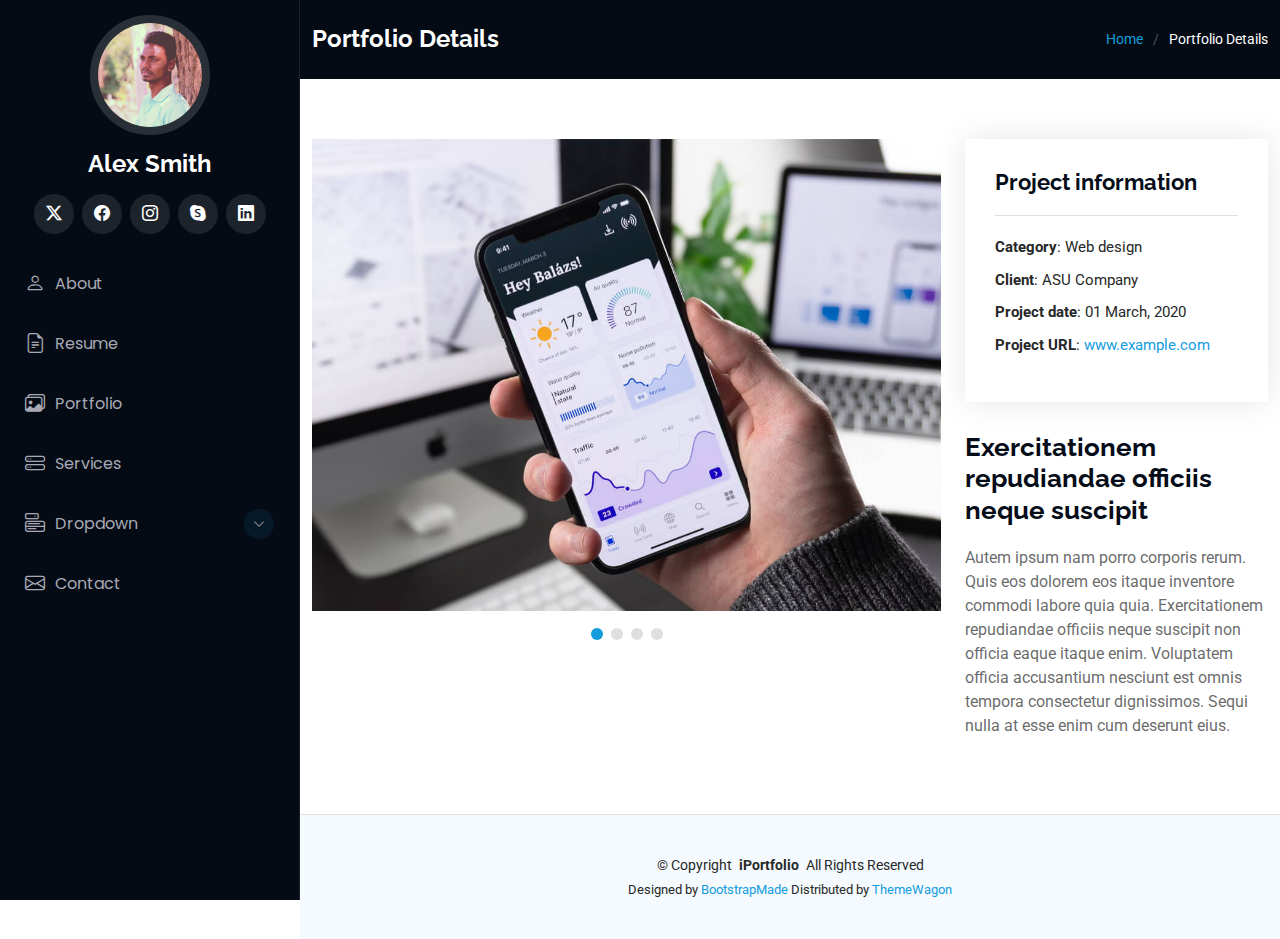
<file: portfolio-details.html>
<!DOCTYPE html>
<html lang="en">

<head>
  <meta charset="utf-8">
  <meta content="width=device-width, initial-scale=1.0" name="viewport">
  <title>Portfolio Details - iPortfolio Bootstrap Template</title>
  <meta content="" name="description">
  <meta content="" name="keywords">

  <!-- Favicons -->
  <link href="assets/img/favicon.png" rel="icon">
  <link href="assets/img/apple-touch-icon.png" rel="apple-touch-icon">

  <!-- Fonts -->
  <link href="https://fonts.googleapis.com" rel="preconnect">
  <link href="https://fonts.gstatic.com" rel="preconnect" crossorigin>
  <link href="https://fonts.googleapis.com/css2?family=Roboto:ital,wght@0,100;0,300;0,400;0,500;0,700;0,900;1,100;1,300;1,400;1,500;1,700;1,900&family=Poppins:ital,wght@0,100;0,200;0,300;0,400;0,500;0,600;0,700;0,800;0,900;1,100;1,200;1,300;1,400;1,500;1,600;1,700;1,800;1,900&family=Raleway:ital,wght@0,100;0,200;0,300;0,400;0,500;0,600;0,700;0,800;0,900;1,100;1,200;1,300;1,400;1,500;1,600;1,700;1,800;1,900&display=swap" rel="stylesheet">

  <!-- Vendor CSS Files -->
  <link href="assets/vendor/bootstrap/css/bootstrap.min.css" rel="stylesheet">
  <link href="assets/vendor/bootstrap-icons/bootstrap-icons.css" rel="stylesheet">
  <link href="assets/vendor/aos/aos.css" rel="stylesheet">
  <link href="assets/vendor/glightbox/css/glightbox.min.css" rel="stylesheet">
  <link href="assets/vendor/swiper/swiper-bundle.min.css" rel="stylesheet">

  <!-- Main CSS File -->
  <link href="assets/css/main.css" rel="stylesheet">

  <!-- =======================================================
  * Template Name: iPortfolio
  * Template URL: https://bootstrapmade.com/iportfolio-bootstrap-portfolio-websites-template/
  * Updated: Jun 29 2024 with Bootstrap v5.3.3
  * Author: BootstrapMade.com
  * License: https://bootstrapmade.com/license/
  ======================================================== -->
</head>

<body class="portfolio-details-page">

  <header id="header" class="header dark-background d-flex flex-column">
    <i class="header-toggle d-xl-none bi bi-list"></i>

    <div class="profile-img">
      <img src="assets/img/my-profile-img.jpg" alt="" class="img-fluid rounded-circle">
    </div>

    <a href="index.html" class="logo d-flex align-items-center justify-content-center">
      <!-- Uncomment the line below if you also wish to use an image logo -->
      <!-- <img src="assets/img/logo.png" alt=""> -->
      <h1 class="sitename">Alex Smith</h1>
    </a>

    <div class="social-links text-center">
      <a href="#" class="twitter"><i class="bi bi-twitter-x"></i></a>
      <a href="#" class="facebook"><i class="bi bi-facebook"></i></a>
      <a href="#" class="instagram"><i class="bi bi-instagram"></i></a>
      <a href="#" class="google-plus"><i class="bi bi-skype"></i></a>
      <a href="#" class="linkedin"><i class="bi bi-linkedin"></i></a>
    </div>

    <nav id="navmenu" class="navmenu">
      <ul>
        <!-- <li><a href="#hero"><i class="bi bi-house navicon"></i>Home</a></li> -->
        <li><a href="#about"><i class="bi bi-person navicon"></i> About</a></li>
        <li><a href="#resume"><i class="bi bi-file-earmark-text navicon"></i> Resume</a></li>
        <li><a href="#portfolio"><i class="bi bi-images navicon"></i> Portfolio</a></li>
        <li><a href="#services"><i class="bi bi-hdd-stack navicon"></i> Services</a></li>
        <li class="dropdown"><a href="#"><i class="bi bi-menu-button navicon"></i> <span>Dropdown</span> <i class="bi bi-chevron-down toggle-dropdown"></i></a>
          <ul>
            <li><a href="#">Dropdown 1</a></li>
            <li class="dropdown"><a href="#"><span>Deep Dropdown</span> <i class="bi bi-chevron-down toggle-dropdown"></i></a>
              <ul>
                <li><a href="#">Deep Dropdown 1</a></li>
                <li><a href="#">Deep Dropdown 2</a></li>
                <li><a href="#">Deep Dropdown 3</a></li>
                <li><a href="#">Deep Dropdown 4</a></li>
                <li><a href="#">Deep Dropdown 5</a></li>
              </ul>
            </li>
            <li><a href="#">Dropdown 2</a></li>
            <li><a href="#">Dropdown 3</a></li>
            <li><a href="#">Dropdown 4</a></li>
          </ul>
        </li>
        <li><a href="#contact"><i class="bi bi-envelope navicon"></i> Contact</a></li>
      </ul>
    </nav>

  </header>

  <main class="main">

    <!-- Page Title -->
    <div class="page-title dark-background">
      <div class="container d-lg-flex justify-content-between align-items-center">
        <h1 class="mb-2 mb-lg-0">Portfolio Details</h1>
        <nav class="breadcrumbs">
          <ol>
            <li><a href="index.html">Home</a></li>
            <li class="current">Portfolio Details</li>
          </ol>
        </nav>
      </div>
    </div><!-- End Page Title -->

    <!-- Portfolio Details Section -->
    <section id="portfolio-details" class="portfolio-details section">

      <div class="container" data-aos="fade-up" data-aos-delay="100">

        <div class="row gy-4">

          <div class="col-lg-8">
            <div class="portfolio-details-slider swiper init-swiper">

              <script type="application/json" class="swiper-config">
                {
                  "loop": true,
                  "speed": 600,
                  "autoplay": {
                    "delay": 5000
                  },
                  "slidesPerView": "auto",
                  "pagination": {
                    "el": ".swiper-pagination",
                    "type": "bullets",
                    "clickable": true
                  }
                }
              </script>

              <div class="swiper-wrapper align-items-center">

                <div class="swiper-slide">
                  <img src="assets/img/portfolio/app-1.jpg" alt="">
                </div>

                <div class="swiper-slide">
                  <img src="assets/img/portfolio/product-1.jpg" alt="">
                </div>

                <div class="swiper-slide">
                  <img src="assets/img/portfolio/branding-1.jpg" alt="">
                </div>

                <div class="swiper-slide">
                  <img src="assets/img/portfolio/books-1.jpg" alt="">
                </div>

              </div>
              <div class="swiper-pagination"></div>
            </div>
          </div>

          <div class="col-lg-4">
            <div class="portfolio-info" data-aos="fade-up" data-aos-delay="200">
              <h3>Project information</h3>
              <ul>
                <li><strong>Category</strong>: Web design</li>
                <li><strong>Client</strong>: ASU Company</li>
                <li><strong>Project date</strong>: 01 March, 2020</li>
                <li><strong>Project URL</strong>: <a href="#">www.example.com</a></li>
              </ul>
            </div>
            <div class="portfolio-description" data-aos="fade-up" data-aos-delay="300">
              <h2>Exercitationem repudiandae officiis neque suscipit</h2>
              <p>
                Autem ipsum nam porro corporis rerum. Quis eos dolorem eos itaque inventore commodi labore quia quia. Exercitationem repudiandae officiis neque suscipit non officia eaque itaque enim. Voluptatem officia accusantium nesciunt est omnis tempora consectetur dignissimos. Sequi nulla at esse enim cum deserunt eius.
              </p>
            </div>
          </div>

        </div>

      </div>

    </section><!-- /Portfolio Details Section -->

  </main>

  <footer id="footer" class="footer position-relative light-background">

    <div class="container">
      <div class="copyright text-center ">
        <p>© <span>Copyright</span> <strong class="px-1 sitename">iPortfolio</strong> <span>All Rights Reserved</span></p>
      </div>
      <div class="credits">
        <!-- All the links in the footer should remain intact. -->
        <!-- You can delete the links only if you've purchased the pro version. -->
        <!-- Licensing information: https://bootstrapmade.com/license/ -->
        <!-- Purchase the pro version with working PHP/AJAX contact form: [buy-url] -->
        Designed by <a href="https://bootstrapmade.com/">BootstrapMade</a> Distributed by <a href="https://themewagon.com">ThemeWagon</a>
      </div>
    </div>

  </footer>

  <!-- Scroll Top -->
  <a href="#" id="scroll-top" class="scroll-top d-flex align-items-center justify-content-center"><i class="bi bi-arrow-up-short"></i></a>

  <!-- Preloader -->
  <div id="preloader"></div>

  <!-- Vendor JS Files -->
  <script src="assets/vendor/bootstrap/js/bootstrap.bundle.min.js"></script>
  <script src="assets/vendor/php-email-form/validate.js"></script>
  <script src="assets/vendor/aos/aos.js"></script>
  <script src="assets/vendor/typed.js/typed.umd.js"></script>
  <script src="assets/vendor/purecounter/purecounter_vanilla.js"></script>
  <script src="assets/vendor/waypoints/noframework.waypoints.js"></script>
  <script src="assets/vendor/glightbox/js/glightbox.min.js"></script>
  <script src="assets/vendor/imagesloaded/imagesloaded.pkgd.min.js"></script>
  <script src="assets/vendor/isotope-layout/isotope.pkgd.min.js"></script>
  <script src="assets/vendor/swiper/swiper-bundle.min.js"></script>

  <!-- Main JS File -->
  <script src="assets/js/main.js"></script>

</body>

</html>
</file>
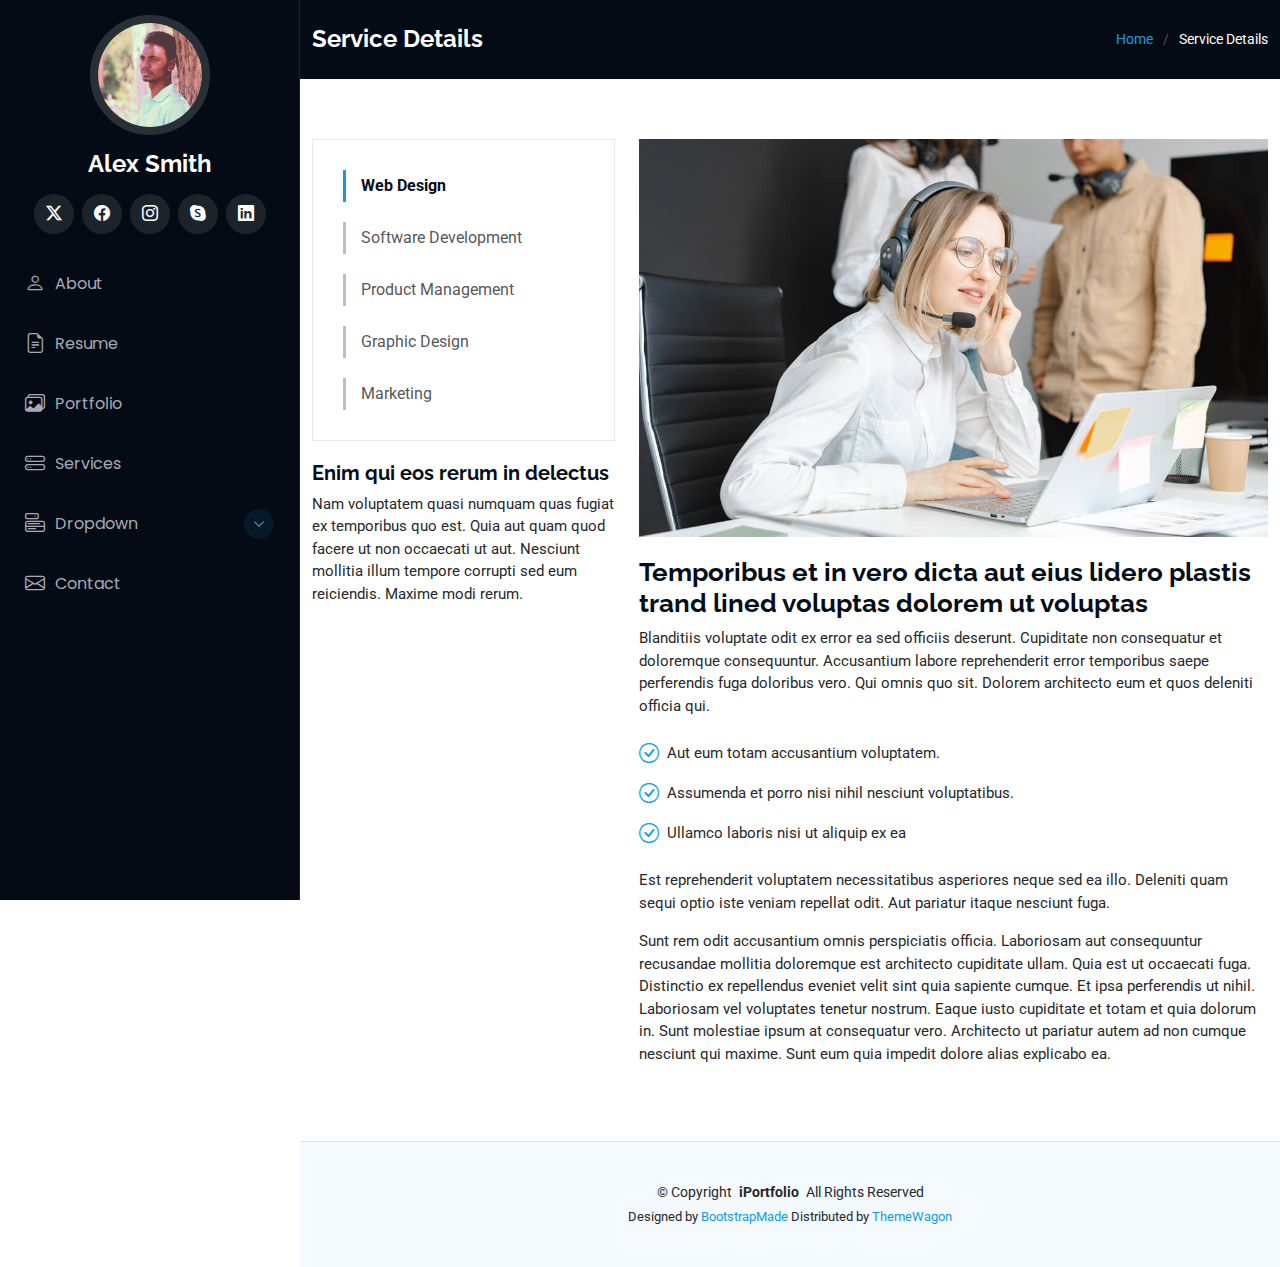
<file: service-details.html>
<!DOCTYPE html>
<html lang="en">

<head>
  <meta charset="utf-8">
  <meta content="width=device-width, initial-scale=1.0" name="viewport">
  <title>Service Details - iPortfolio Bootstrap Template</title>
  <meta content="" name="description">
  <meta content="" name="keywords">

  <!-- Favicons -->
  <link href="assets/img/favicon.png" rel="icon">
  <link href="assets/img/apple-touch-icon.png" rel="apple-touch-icon">

  <!-- Fonts -->
  <link href="https://fonts.googleapis.com" rel="preconnect">
  <link href="https://fonts.gstatic.com" rel="preconnect" crossorigin>
  <link href="https://fonts.googleapis.com/css2?family=Roboto:ital,wght@0,100;0,300;0,400;0,500;0,700;0,900;1,100;1,300;1,400;1,500;1,700;1,900&family=Poppins:ital,wght@0,100;0,200;0,300;0,400;0,500;0,600;0,700;0,800;0,900;1,100;1,200;1,300;1,400;1,500;1,600;1,700;1,800;1,900&family=Raleway:ital,wght@0,100;0,200;0,300;0,400;0,500;0,600;0,700;0,800;0,900;1,100;1,200;1,300;1,400;1,500;1,600;1,700;1,800;1,900&display=swap" rel="stylesheet">

  <!-- Vendor CSS Files -->
  <link href="assets/vendor/bootstrap/css/bootstrap.min.css" rel="stylesheet">
  <link href="assets/vendor/bootstrap-icons/bootstrap-icons.css" rel="stylesheet">
  <link href="assets/vendor/aos/aos.css" rel="stylesheet">
  <link href="assets/vendor/glightbox/css/glightbox.min.css" rel="stylesheet">
  <link href="assets/vendor/swiper/swiper-bundle.min.css" rel="stylesheet">

  <!-- Main CSS File -->
  <link href="assets/css/main.css" rel="stylesheet">

  <!-- =======================================================
  * Template Name: iPortfolio
  * Template URL: https://bootstrapmade.com/iportfolio-bootstrap-portfolio-websites-template/
  * Updated: Jun 29 2024 with Bootstrap v5.3.3
  * Author: BootstrapMade.com
  * License: https://bootstrapmade.com/license/
  ======================================================== -->
</head>

<body class="service-details-page">

  <header id="header" class="header dark-background d-flex flex-column">
    <i class="header-toggle d-xl-none bi bi-list"></i>

    <div class="profile-img">
      <img src="assets/img/my-profile-img.jpg" alt="" class="img-fluid rounded-circle">
    </div>

    <a href="index.html" class="logo d-flex align-items-center justify-content-center">
      <!-- Uncomment the line below if you also wish to use an image logo -->
      <!-- <img src="assets/img/logo.png" alt=""> -->
      <h1 class="sitename">Alex Smith</h1>
    </a>

    <div class="social-links text-center">
      <a href="#" class="twitter"><i class="bi bi-twitter-x"></i></a>
      <a href="#" class="facebook"><i class="bi bi-facebook"></i></a>
      <a href="#" class="instagram"><i class="bi bi-instagram"></i></a>
      <a href="#" class="google-plus"><i class="bi bi-skype"></i></a>
      <a href="#" class="linkedin"><i class="bi bi-linkedin"></i></a>
    </div>

    <nav id="navmenu" class="navmenu">
      <ul>
        <!-- <li><a href="#hero"><i class="bi bi-house navicon"></i>Home</a></li> -->
        <li><a href="#about"><i class="bi bi-person navicon"></i> About</a></li>
        <li><a href="#resume"><i class="bi bi-file-earmark-text navicon"></i> Resume</a></li>
        <li><a href="#portfolio"><i class="bi bi-images navicon"></i> Portfolio</a></li>
        <li><a href="#services"><i class="bi bi-hdd-stack navicon"></i> Services</a></li>
        <li class="dropdown"><a href="#"><i class="bi bi-menu-button navicon"></i> <span>Dropdown</span> <i class="bi bi-chevron-down toggle-dropdown"></i></a>
          <ul>
            <li><a href="#">Dropdown 1</a></li>
            <li class="dropdown"><a href="#"><span>Deep Dropdown</span> <i class="bi bi-chevron-down toggle-dropdown"></i></a>
              <ul>
                <li><a href="#">Deep Dropdown 1</a></li>
                <li><a href="#">Deep Dropdown 2</a></li>
                <li><a href="#">Deep Dropdown 3</a></li>
                <li><a href="#">Deep Dropdown 4</a></li>
                <li><a href="#">Deep Dropdown 5</a></li>
              </ul>
            </li>
            <li><a href="#">Dropdown 2</a></li>
            <li><a href="#">Dropdown 3</a></li>
            <li><a href="#">Dropdown 4</a></li>
          </ul>
        </li>
        <li><a href="#contact"><i class="bi bi-envelope navicon"></i> Contact</a></li>
      </ul>
    </nav>

  </header>

  <main class="main">

    <!-- Page Title -->
    <div class="page-title dark-background">
      <div class="container d-lg-flex justify-content-between align-items-center">
        <h1 class="mb-2 mb-lg-0">Service Details</h1>
        <nav class="breadcrumbs">
          <ol>
            <li><a href="index.html">Home</a></li>
            <li class="current">Service Details</li>
          </ol>
        </nav>
      </div>
    </div><!-- End Page Title -->

    <!-- Service Details Section -->
    <section id="service-details" class="service-details section">

      <div class="container">

        <div class="row gy-4">

          <div class="col-lg-4" data-aos="fade-up" data-aos-delay="100">
            <div class="services-list">
              <a href="#" class="active">Web Design</a>
              <a href="#">Software Development</a>
              <a href="#">Product Management</a>
              <a href="#">Graphic Design</a>
              <a href="#">Marketing</a>
            </div>

            <h4>Enim qui eos rerum in delectus</h4>
            <p>Nam voluptatem quasi numquam quas fugiat ex temporibus quo est. Quia aut quam quod facere ut non occaecati ut aut. Nesciunt mollitia illum tempore corrupti sed eum reiciendis. Maxime modi rerum.</p>
          </div>

          <div class="col-lg-8" data-aos="fade-up" data-aos-delay="200">
            <img src="assets/img/services.jpg" alt="" class="img-fluid services-img">
            <h3>Temporibus et in vero dicta aut eius lidero plastis trand lined voluptas dolorem ut voluptas</h3>
            <p>
              Blanditiis voluptate odit ex error ea sed officiis deserunt. Cupiditate non consequatur et doloremque consequuntur. Accusantium labore reprehenderit error temporibus saepe perferendis fuga doloribus vero. Qui omnis quo sit. Dolorem architecto eum et quos deleniti officia qui.
            </p>
            <ul>
              <li><i class="bi bi-check-circle"></i> <span>Aut eum totam accusantium voluptatem.</span></li>
              <li><i class="bi bi-check-circle"></i> <span>Assumenda et porro nisi nihil nesciunt voluptatibus.</span></li>
              <li><i class="bi bi-check-circle"></i> <span>Ullamco laboris nisi ut aliquip ex ea</span></li>
            </ul>
            <p>
              Est reprehenderit voluptatem necessitatibus asperiores neque sed ea illo. Deleniti quam sequi optio iste veniam repellat odit. Aut pariatur itaque nesciunt fuga.
            </p>
            <p>
              Sunt rem odit accusantium omnis perspiciatis officia. Laboriosam aut consequuntur recusandae mollitia doloremque est architecto cupiditate ullam. Quia est ut occaecati fuga. Distinctio ex repellendus eveniet velit sint quia sapiente cumque. Et ipsa perferendis ut nihil. Laboriosam vel voluptates tenetur nostrum. Eaque iusto cupiditate et totam et quia dolorum in. Sunt molestiae ipsum at consequatur vero. Architecto ut pariatur autem ad non cumque nesciunt qui maxime. Sunt eum quia impedit dolore alias explicabo ea.
            </p>
          </div>

        </div>

      </div>

    </section><!-- /Service Details Section -->

  </main>

  <footer id="footer" class="footer position-relative light-background">

    <div class="container">
      <div class="copyright text-center ">
        <p>© <span>Copyright</span> <strong class="px-1 sitename">iPortfolio</strong> <span>All Rights Reserved</span></p>
      </div>
      <div class="credits">
        <!-- All the links in the footer should remain intact. -->
        <!-- You can delete the links only if you've purchased the pro version. -->
        <!-- Licensing information: https://bootstrapmade.com/license/ -->
        <!-- Purchase the pro version with working PHP/AJAX contact form: [buy-url] -->
        Designed by <a href="https://bootstrapmade.com/">BootstrapMade</a> Distributed by <a href="https://themewagon.com">ThemeWagon</a>
      </div>
    </div>

  </footer>

  <!-- Scroll Top -->
  <a href="#" id="scroll-top" class="scroll-top d-flex align-items-center justify-content-center"><i class="bi bi-arrow-up-short"></i></a>

  <!-- Preloader -->
  <div id="preloader"></div>

  <!-- Vendor JS Files -->
  <script src="assets/vendor/bootstrap/js/bootstrap.bundle.min.js"></script>
  <script src="assets/vendor/php-email-form/validate.js"></script>
  <script src="assets/vendor/aos/aos.js"></script>
  <script src="assets/vendor/typed.js/typed.umd.js"></script>
  <script src="assets/vendor/purecounter/purecounter_vanilla.js"></script>
  <script src="assets/vendor/waypoints/noframework.waypoints.js"></script>
  <script src="assets/vendor/glightbox/js/glightbox.min.js"></script>
  <script src="assets/vendor/imagesloaded/imagesloaded.pkgd.min.js"></script>
  <script src="assets/vendor/isotope-layout/isotope.pkgd.min.js"></script>
  <script src="assets/vendor/swiper/swiper-bundle.min.js"></script>

  <!-- Main JS File -->
  <script src="assets/js/main.js"></script>

</body>

</html>
</file>
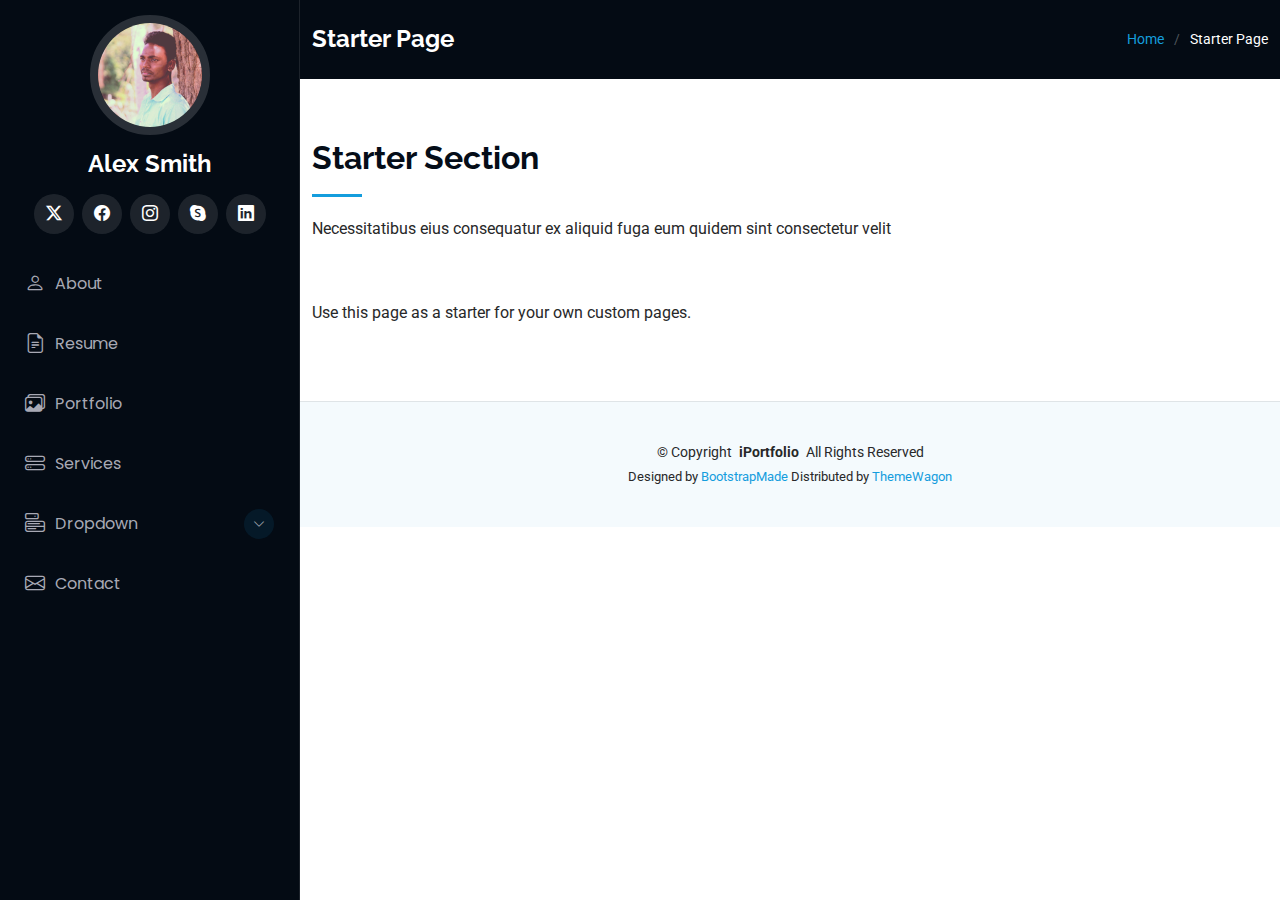
<file: starter-page.html>
<!DOCTYPE html>
<html lang="en">

<head>
  <meta charset="utf-8">
  <meta content="width=device-width, initial-scale=1.0" name="viewport">
  <title>Starter Page - iPortfolio Bootstrap Template</title>
  <meta content="" name="description">
  <meta content="" name="keywords">

  <!-- Favicons -->
  <link href="assets/img/favicon.png" rel="icon">
  <link href="assets/img/apple-touch-icon.png" rel="apple-touch-icon">

  <!-- Fonts -->
  <link href="https://fonts.googleapis.com" rel="preconnect">
  <link href="https://fonts.gstatic.com" rel="preconnect" crossorigin>
  <link href="https://fonts.googleapis.com/css2?family=Roboto:ital,wght@0,100;0,300;0,400;0,500;0,700;0,900;1,100;1,300;1,400;1,500;1,700;1,900&family=Poppins:ital,wght@0,100;0,200;0,300;0,400;0,500;0,600;0,700;0,800;0,900;1,100;1,200;1,300;1,400;1,500;1,600;1,700;1,800;1,900&family=Raleway:ital,wght@0,100;0,200;0,300;0,400;0,500;0,600;0,700;0,800;0,900;1,100;1,200;1,300;1,400;1,500;1,600;1,700;1,800;1,900&display=swap" rel="stylesheet">

  <!-- Vendor CSS Files -->
  <link href="assets/vendor/bootstrap/css/bootstrap.min.css" rel="stylesheet">
  <link href="assets/vendor/bootstrap-icons/bootstrap-icons.css" rel="stylesheet">
  <link href="assets/vendor/aos/aos.css" rel="stylesheet">
  <link href="assets/vendor/glightbox/css/glightbox.min.css" rel="stylesheet">
  <link href="assets/vendor/swiper/swiper-bundle.min.css" rel="stylesheet">

  <!-- Main CSS File -->
  <link href="assets/css/main.css" rel="stylesheet">

  <!-- =======================================================
  * Template Name: iPortfolio
  * Template URL: https://bootstrapmade.com/iportfolio-bootstrap-portfolio-websites-template/
  * Updated: Jun 29 2024 with Bootstrap v5.3.3
  * Author: BootstrapMade.com
  * License: https://bootstrapmade.com/license/
  ======================================================== -->
</head>

<body class="starter-page-page">

  <header id="header" class="header dark-background d-flex flex-column">
    <i class="header-toggle d-xl-none bi bi-list"></i>

    <div class="profile-img">
      <img src="assets/img/my-profile-img.jpg" alt="" class="img-fluid rounded-circle">
    </div>

    <a href="index.html" class="logo d-flex align-items-center justify-content-center">
      <!-- Uncomment the line below if you also wish to use an image logo -->
      <!-- <img src="assets/img/logo.png" alt=""> -->
      <h1 class="sitename">Alex Smith</h1>
    </a>

    <div class="social-links text-center">
      <a href="#" class="twitter"><i class="bi bi-twitter-x"></i></a>
      <a href="#" class="facebook"><i class="bi bi-facebook"></i></a>
      <a href="#" class="instagram"><i class="bi bi-instagram"></i></a>
      <a href="#" class="google-plus"><i class="bi bi-skype"></i></a>
      <a href="#" class="linkedin"><i class="bi bi-linkedin"></i></a>
    </div>

    <nav id="navmenu" class="navmenu">
      <ul>
        <!-- <li><a href="#hero"><i class="bi bi-house navicon"></i>Home</a></li> -->
        <li><a href="#about"><i class="bi bi-person navicon"></i> About</a></li>
        <li><a href="#resume"><i class="bi bi-file-earmark-text navicon"></i> Resume</a></li>
        <li><a href="#portfolio"><i class="bi bi-images navicon"></i> Portfolio</a></li>
        <li><a href="#services"><i class="bi bi-hdd-stack navicon"></i> Services</a></li>
        <li class="dropdown"><a href="#"><i class="bi bi-menu-button navicon"></i> <span>Dropdown</span> <i class="bi bi-chevron-down toggle-dropdown"></i></a>
          <ul>
            <li><a href="#">Dropdown 1</a></li>
            <li class="dropdown"><a href="#"><span>Deep Dropdown</span> <i class="bi bi-chevron-down toggle-dropdown"></i></a>
              <ul>
                <li><a href="#">Deep Dropdown 1</a></li>
                <li><a href="#">Deep Dropdown 2</a></li>
                <li><a href="#">Deep Dropdown 3</a></li>
                <li><a href="#">Deep Dropdown 4</a></li>
                <li><a href="#">Deep Dropdown 5</a></li>
              </ul>
            </li>
            <li><a href="#">Dropdown 2</a></li>
            <li><a href="#">Dropdown 3</a></li>
            <li><a href="#">Dropdown 4</a></li>
          </ul>
        </li>
        <li><a href="#contact"><i class="bi bi-envelope navicon"></i> Contact</a></li>
      </ul>
    </nav>

  </header>

  <main class="main">

    <!-- Page Title -->
    <div class="page-title dark-background">
      <div class="container d-lg-flex justify-content-between align-items-center">
        <h1 class="mb-2 mb-lg-0">Starter Page</h1>
        <nav class="breadcrumbs">
          <ol>
            <li><a href="index.html">Home</a></li>
            <li class="current">Starter Page</li>
          </ol>
        </nav>
      </div>
    </div><!-- End Page Title -->

    <!-- Starter Section Section -->
    <section id="starter-section" class="starter-section section">

      <!-- Section Title -->
      <div class="container section-title" data-aos="fade-up">
        <h2>Starter Section</h2>
        <p>Necessitatibus eius consequatur ex aliquid fuga eum quidem sint consectetur velit</p>
      </div><!-- End Section Title -->

      <div class="container" data-aos="fade-up">
        <p>Use this page as a starter for your own custom pages.</p>
      </div>

    </section><!-- /Starter Section Section -->

  </main>

  <footer id="footer" class="footer position-relative light-background">

    <div class="container">
      <div class="copyright text-center ">
        <p>© <span>Copyright</span> <strong class="px-1 sitename">iPortfolio</strong> <span>All Rights Reserved</span></p>
      </div>
      <div class="credits">
        <!-- All the links in the footer should remain intact. -->
        <!-- You can delete the links only if you've purchased the pro version. -->
        <!-- Licensing information: https://bootstrapmade.com/license/ -->
        <!-- Purchase the pro version with working PHP/AJAX contact form: [buy-url] -->
        Designed by <a href="https://bootstrapmade.com/">BootstrapMade</a> Distributed by <a href="https://themewagon.com">ThemeWagon</a>
      </div>
    </div>

  </footer>

  <!-- Scroll Top -->
  <a href="#" id="scroll-top" class="scroll-top d-flex align-items-center justify-content-center"><i class="bi bi-arrow-up-short"></i></a>

  <!-- Preloader -->
  <div id="preloader"></div>

  <!-- Vendor JS Files -->
  <script src="assets/vendor/bootstrap/js/bootstrap.bundle.min.js"></script>
  <script src="assets/vendor/php-email-form/validate.js"></script>
  <script src="assets/vendor/aos/aos.js"></script>
  <script src="assets/vendor/typed.js/typed.umd.js"></script>
  <script src="assets/vendor/purecounter/purecounter_vanilla.js"></script>
  <script src="assets/vendor/waypoints/noframework.waypoints.js"></script>
  <script src="assets/vendor/glightbox/js/glightbox.min.js"></script>
  <script src="assets/vendor/imagesloaded/imagesloaded.pkgd.min.js"></script>
  <script src="assets/vendor/isotope-layout/isotope.pkgd.min.js"></script>
  <script src="assets/vendor/swiper/swiper-bundle.min.js"></script>

  <!-- Main JS File -->
  <script src="assets/js/main.js"></script>

</body>

</html>
</file>
<file: assets/css/main.css>
/**
* Template Name: iPortfolio
* Template URL: https://bootstrapmade.com/iportfolio-bootstrap-portfolio-websites-template/
* Updated: Jun 29 2024 with Bootstrap v5.3.3
* Author: BootstrapMade.com
* License: https://bootstrapmade.com/license/
*/

/*--------------------------------------------------------------
# Font & Color Variables
# Help: https://bootstrapmade.com/color-system/
--------------------------------------------------------------*/
/* Fonts */
:root {
  --default-font: "Roboto",  system-ui, -apple-system, "Segoe UI", Roboto, "Helvetica Neue", Arial, "Noto Sans", "Liberation Sans", sans-serif, "Apple Color Emoji", "Segoe UI Emoji", "Segoe UI Symbol", "Noto Color Emoji";
  --heading-font: "Raleway",  sans-serif;
  --nav-font: "Poppins",  sans-serif;
}

/* Global Colors - The following color variables are used throughout the website. Updating them here will change the color scheme of the entire website */
:root { 
  --background-color: #ffffff; /* Background color for the entire website, including individual sections */
  --default-color: #272829; /* Default color used for the majority of the text content across the entire website */
  --heading-color: #050d18; /* Color for headings, subheadings and title throughout the website */
  --accent-color: #149ddd; /* Accent color that represents your brand on the website. It's used for buttons, links, and other elements that need to stand out */
  --surface-color: #ffffff; /* The surface color is used as a background of boxed elements within sections, such as cards, icon boxes, or other elements that require a visual separation from the global background. */
  --contrast-color: #ffffff; /* Contrast color for text, ensuring readability against backgrounds of accent, heading, or default colors. */
}

/* Nav Menu Colors - The following color variables are used specifically for the navigation menu. They are separate from the global colors to allow for more customization options */
:root {
  --nav-color: #a8a9b4;  /* The default color of the main navmenu links */
  --nav-hover-color: #ffffff; /* Applied to main navmenu links when they are hovered over or active */
  --nav-mobile-background-color: #040b14; /* Used as the background color for mobile navigation menu */
  --nav-dropdown-background-color: #040b14; /* Used as the background color for dropdown items that appear when hovering over primary navigation items */
  --nav-dropdown-color: #a8a9b4; /* Used for navigation links of the dropdown items in the navigation menu. */
  --nav-dropdown-hover-color: #ffffff; /* Similar to --nav-hover-color, this color is applied to dropdown navigation links when they are hovered over. */
}

/* Color Presets - These classes override global colors when applied to any section or element, providing reuse of the sam color scheme. */

.light-background {
  --background-color: #f4fafd;
  --surface-color: #ffffff;
}

.dark-background {
  --background-color: #040b14;
  --default-color: #ffffff;
  --heading-color: #ffffff;
  --surface-color: #151f2b;
  --contrast-color: #ffffff;
}

/* Smooth scroll */
:root {
  scroll-behavior: smooth;
}

/*--------------------------------------------------------------
# General Styling & Shared Classes
--------------------------------------------------------------*/
body {
  color: var(--default-color);
  background-color: var(--background-color);
  font-family: var(--default-font);
}

a {
  color: var(--accent-color);
  text-decoration: none;
  transition: 0.3s;
}

a:hover {
  color: color-mix(in srgb, var(--accent-color), transparent 25%);
  text-decoration: none;
}

h1,
h2,
h3,
h4,
h5,
h6 {
  color: var(--heading-color);
  font-family: var(--heading-font);
}

/* PHP Email Form Messages
------------------------------*/
.php-email-form .error-message {
  display: none;
  background: #df1529;
  color: #ffffff;
  text-align: left;
  padding: 15px;
  margin-bottom: 24px;
  font-weight: 600;
}

.php-email-form .sent-message {
  display: none;
  color: #ffffff;
  background: #059652;
  text-align: center;
  padding: 15px;
  margin-bottom: 24px;
  font-weight: 600;
}

.php-email-form .loading {
  display: none;
  background: var(--surface-color);
  text-align: center;
  padding: 15px;
  margin-bottom: 24px;
}

.php-email-form .loading:before {
  content: "";
  display: inline-block;
  border-radius: 50%;
  width: 24px;
  height: 24px;
  margin: 0 10px -6px 0;
  border: 3px solid var(--accent-color);
  border-top-color: var(--surface-color);
  animation: php-email-form-loading 1s linear infinite;
}

@keyframes php-email-form-loading {
  0% {
    transform: rotate(0deg);
  }

  100% {
    transform: rotate(360deg);
  }
}

/*--------------------------------------------------------------
# Global Header
--------------------------------------------------------------*/
.header {
  color: var(--default-color);
  background-color: var(--background-color);
  position: fixed;
  top: 0;
  left: 0;
  bottom: 0;
  padding: 0 15px;
  width: 300px;
  transition: all ease-in-out 0.3s;
  overflow-y: auto;
  z-index: 997;
  border-right: 1px solid color-mix(in srgb, var(--default-color), transparent 90%);
}

.header .profile-img img {
  margin: 15px auto;
  display: block;
  width: 120px;
  border: 8px solid color-mix(in srgb, var(--default-color), transparent 85%);
}

.header .logo {
  line-height: 1;
  margin-bottom: 15px;
}

.header .logo img {
  max-height: 32px;
  margin-right: 8px;
}

.header .logo h1 {
  font-size: 24px;
  margin: 0;
  font-weight: 700;
  color: var(--heading-color);
}

.header .social-links {
  margin: 0 0 20px 0;
}

.header .social-links a {
  font-size: 16px;
  display: inline-flex;
  align-items: center;
  justify-content: center;
  background: color-mix(in srgb, var(--default-color), transparent 90%);
  color: var(--default-color);
  margin: 0 2px;
  border-radius: 50%;
  text-align: center;
  width: 40px;
  height: 40px;
  transition: 0.3s;
}

.header .social-links a:hover {
  color: var(--contrast-color);
  background: var(--accent-color);
}

@media (min-width: 1200px) {

  .header~main,
  .header~#footer {
    margin-left: 300px;
  }
}

@media (max-width: 1199px) {
  .header {
    left: -100%;
  }
}

.header.header-show {
  left: 0;
}

.header .header-toggle {
  color: var(--contrast-color);
  background-color: var(--accent-color);
  font-size: 22px;
  display: flex;
  align-items: center;
  justify-content: center;
  width: 40px;
  height: 40px;
  border-radius: 50%;
  cursor: pointer;
  position: fixed;
  top: 15px;
  right: 15px;
  z-index: 9999;
  transition: background-color 0.3s;
}

.header .header-toggle:hover {
  color: var(--contrast-color);
  background-color: color-mix(in srgb, var(--accent-color) 90%, white 15%);
}

/*--------------------------------------------------------------
# Navigation Menu
--------------------------------------------------------------*/
.mobile-nav-toggle {
  display: none;
}

.navmenu {
  padding: 0;
  z-index: 9997;
}

.navmenu ul {
  list-style: none;
  padding: 0 0 20px 0;
  margin: 0;
}

.navmenu a,
.navmenu a:focus {
  color: var(--nav-color);
  padding: 15px 10px;
  font-family: var(--nav-font);
  font-size: 16px;
  font-weight: 400;
  display: flex;
  align-items: center;
  white-space: nowrap;
  transition: 0.3s;
  width: 100%;
}

.navmenu a .navicon,
.navmenu a:focus .navicon {
  font-size: 20px;
  margin-right: 10px;
}

.navmenu a .toggle-dropdown,
.navmenu a:focus .toggle-dropdown {
  font-size: 12px;
  line-height: 0;
  margin-left: auto;
  width: 30px;
  height: 30px;
  display: flex;
  align-items: center;
  justify-content: center;
  border-radius: 50%;
  transition: 0.3s;
  flex-shrink: 0;
  background-color: color-mix(in srgb, var(--accent-color), transparent 90%);
}

.navmenu a .toggle-dropdown:hover,
.navmenu a:focus .toggle-dropdown:hover {
  background-color: var(--accent-color);
  color: var(--contrast-color);
}

.navmenu a:hover,
.navmenu .active,
.navmenu .active:focus {
  color: var(--nav-hover-color);
}

.navmenu a:hover .navicon,
.navmenu .active .navicon,
.navmenu .active:focus .navicon {
  color: var(--accent-color);
}

.navmenu .active .toggle-dropdown,
.navmenu .active:focus .toggle-dropdown {
  background-color: var(--accent-color);
  color: var(--contrast-color);
  transform: rotate(180deg);
}

.navmenu .dropdown {
  display: block;
}

.navmenu .dropdown a,
.navmenu .dropdown a:focus {
  color: --nav-dropdown-color;
}

.navmenu .dropdown a:hover,
.navmenu .dropdown .active,
.navmenu .dropdown .active:focus {
  color: var(--nav-dropdown-hover-color);
}

.navmenu .dropdown ul {
  position: static;
  display: none;
  z-index: 99;
  padding: 5px 10px;
  margin: 5px 10px;
  background-color: var(--nav-dropdown-background-color);
  border: 1px solid color-mix(in srgb, var(--default-color), transparent 90%);
  box-shadow: none;
  transition: all 0.5s ease-in-out;
}

.navmenu .dropdown ul ul {
  background-color: rgba(33, 37, 41, 0.1);
}

.navmenu .dropdown>.dropdown-active {
  display: block;
  background-color: rgba(33, 37, 41, 0.03);
}

/*--------------------------------------------------------------
# Global Footer
--------------------------------------------------------------*/
.footer {
  color: var(--default-color);
  background-color: var(--background-color);
  font-size: 14px;
  padding: 40px 0;
  position: relative;
  border-top: 1px solid color-mix(in srgb, var(--default-color), transparent 90%);
}

.footer .copyright p {
  margin-bottom: 0;
}

.footer .credits {
  margin-top: 4px;
  font-size: 13px;
  text-align: center;
}

/*--------------------------------------------------------------
# Preloader
--------------------------------------------------------------*/
#preloader {
  position: fixed;
  inset: 0;
  z-index: 999999;
  overflow: hidden;
  background: var(--background-color);
  transition: all 0.6s ease-out;
}

#preloader:before {
  content: "";
  position: fixed;
  top: calc(50% - 30px);
  left: calc(50% - 30px);
  border: 6px solid #ffffff;
  border-color: var(--accent-color) transparent var(--accent-color) transparent;
  border-radius: 50%;
  width: 60px;
  height: 60px;
  animation: animate-preloader 1.5s linear infinite;
}

@keyframes animate-preloader {
  0% {
    transform: rotate(0deg);
  }

  100% {
    transform: rotate(360deg);
  }
}

/*--------------------------------------------------------------
# Scroll Top Button
--------------------------------------------------------------*/
.scroll-top {
  position: fixed;
  visibility: hidden;
  opacity: 0;
  right: 15px;
  bottom: -15px;
  z-index: 99999;
  background-color: var(--accent-color);
  width: 44px;
  height: 44px;
  border-radius: 50px;
  transition: all 0.4s;
}

.scroll-top i {
  font-size: 24px;
  color: var(--contrast-color);
  line-height: 0;
}

.scroll-top:hover {
  background-color: color-mix(in srgb, var(--accent-color), transparent 20%);
  color: var(--contrast-color);
}

.scroll-top.active {
  visibility: visible;
  opacity: 1;
  bottom: 15px;
}

/*--------------------------------------------------------------
# Disable aos animation delay on mobile devices
--------------------------------------------------------------*/
@media screen and (max-width: 768px) {
  [data-aos-delay] {
    transition-delay: 0 !important;
  }
}

/*--------------------------------------------------------------
# Global Page Titles & Breadcrumbs
--------------------------------------------------------------*/
.page-title {
  color: var(--default-color);
  background-color: var(--background-color);
  padding: 25px 0;
  position: relative;
}

.page-title h1 {
  font-size: 24px;
  font-weight: 700;
}

.page-title .breadcrumbs ol {
  display: flex;
  flex-wrap: wrap;
  list-style: none;
  padding: 0;
  margin: 0;
  font-size: 14px;
  font-weight: 400;
}

.page-title .breadcrumbs ol li+li {
  padding-left: 10px;
}

.page-title .breadcrumbs ol li+li::before {
  content: "/";
  display: inline-block;
  padding-right: 10px;
  color: color-mix(in srgb, var(--default-color), transparent 70%);
}

/*--------------------------------------------------------------
# Global Sections
--------------------------------------------------------------*/
section,
.section {
  color: var(--default-color);
  background-color: var(--background-color);
  padding: 60px 0;
  overflow: clip;
}

/*--------------------------------------------------------------
# Global Section Titles
--------------------------------------------------------------*/
.section-title {
  padding-bottom: 60px;
  position: relative;
}

.section-title h2 {
  font-size: 32px;
  font-weight: 700;
  margin-bottom: 20px;
  padding-bottom: 20px;
  position: relative;
}

.section-title h2:after {
  content: "";
  position: absolute;
  display: block;
  width: 50px;
  height: 3px;
  background: var(--accent-color);
  left: 0;
  bottom: 0;
}

.section-title p {
  margin-bottom: 0;
}

/*--------------------------------------------------------------
# Hero Section
--------------------------------------------------------------*/

.headImage {
  position: absolute;
   width: 100%;
  inset: 0;
   display: flex;
  align-items: center;
  justify-content: center;
  object-fit: cover;
  z-index: 1;
}
.aboutPart{
  padding-top: 160px;
}
/* Make sure the section adapts to smaller screens */
@media (max-width: 768px) {
  .hero {
    text-align: center;
    padding: 20px;
  }
  .aboutPart{
    padding-top: 25px;
  }
  /* Ensure the image adapts properly */
  .img_1 img.headImage {
    width: 100%;
    height: auto;
  }

  /* Adjust the text container */
  .container {
    display: block;
    text-align: center;
    padding: 10px;
  }

  /* Make images wrap instead of horizontal overflow */
  .hero div[style*="position: relative"] {
    display: flex;
    flex-wrap: wrap;
    justify-content: center;
    gap: 15px;
    margin-top: 50px;
    margin-left: 0; /* Remove negative margin */
  }

  .hero div[style*="position: relative"] img {
    width: 120px;
    height: 120px;
    margin: 5px; /* Reduce margin */
  }
}

/* For very small screens (phones) */
@media (max-width: 480px) {
  .hero h2 {
    font-size: 22px;
  }

  .hero p {
    font-size: 16px;
  }

  .hero div[style*="position: relative"] img {
    width: 100px;
    height: 100px;
  }
}


/*--------------------------------------------------------------
# About Section
--------------------------------------------------------------*/
.about .content h2 {
  font-weight: 700;
  font-size: 24px;
}

.about .content ul {
  list-style: none;
  padding: 0;
}

.about .content ul li {
  margin-bottom: 20px;
  display: flex;
  align-items: center;
}

.about .content ul strong {
  margin-right: 10px;
}

.about .content ul i {
  font-size: 16px;
  margin-right: 5px;
  color: var(--accent-color);
  line-height: 0;
}

/*--------------------------------------------------------------
# Stats Section
--------------------------------------------------------------*/
.stats .stats-item {
  padding: 30px;
  width: 100%;
}

.stats .stats-item i {
  color: var(--accent-color);
  display: block;
  font-size: 44px;
  float: left;
  line-height: 0;
}

.stats .stats-item .purecounter {
  color: var(--heading-color);
  font-size: 48px;
  line-height: 40px;
  display: block;
  font-weight: 700;
  margin-left: 60px;
}

.stats .stats-item p {
  color: color-mix(in srgb, var(--default-color), transparent 40%);
  padding: 15px 0 0 0;
  margin: 0 0 0 60px;
  font-family: var(--heading-font);
  font-size: 14px;
}

/*--------------------------------------------------------------
# Skills Section
--------------------------------------------------------------*/
.skills .progress {
  height: 60px;
  display: block;
  background: none;
  border-radius: 0;
}

.skills .progress .skill {
  color: var(--heading-color);
  padding: 0;
  margin: 0 0 6px 0;
  text-transform: uppercase;
  display: block;
  font-weight: 600;
  font-family: var(--heading-font);
}

.skills .progress .skill .val {
  float: right;
  font-style: normal;
}

.skills .progress-bar-wrap {
  background: color-mix(in srgb, var(--default-color), transparent 90%);
  height: 10px;
}

.skills .progress-bar {
  width: 1px;
  height: 10px;
  transition: 0.9s;
  background-color: var(--accent-color);
}

/*--------------------------------------------------------------
# Resume Section
--------------------------------------------------------------*/
.resume .resume-title {
  color: var(--heading-color);
  font-size: 26px;
  font-weight: 700;
  margin-top: 20px;
  margin-bottom: 20px;
}

.resume .resume-item {
  padding: 0 0 20px 20px;
  margin-top: -2px;
  border-left: 2px solid var(--accent-color);
  position: relative;
}

.resume .resume-item h4 {
  line-height: 18px;
  font-size: 18px;
  font-weight: 600;
  text-transform: uppercase;
  color: color-mix(in srgb, var(--default-color), transparent 20%);
  margin-bottom: 10px;
}

.resume .resume-item h5 {
  font-size: 16px;
  padding: 5px 15px;
  display: inline-block;
  font-weight: 600;
  margin-bottom: 10px;
}

.resume .resume-item ul {
  padding-left: 20px;
}

.resume .resume-item ul li {
  padding-bottom: 10px;
}

.resume .resume-item:last-child {
  padding-bottom: 0;
}

.resume .resume-item::before {
  content: "";
  position: absolute;
  width: 16px;
  height: 16px;
  border-radius: 50px;
  left: -9px;
  top: 0;
  background: var(--background-color);
  border: 2px solid var(--accent-color);
}

/*--------------------------------------------------------------
# Portfolio Section
--------------------------------------------------------------*/
.portfolio .portfolio-filters {
  padding: 0;
  margin: 0 auto 20px auto;
  list-style: none;
  text-align: center;
}

.portfolio .portfolio-filters li {
  cursor: pointer;
  display: inline-block;
  padding: 0;
  font-size: 14px;
  font-weight: 400;
  margin: 0 10px;
  line-height: 1;
  text-transform: uppercase;
  margin-bottom: 10px;
  transition: all 0.3s ease-in-out;
}

.portfolio .portfolio-filters li:hover,
.portfolio .portfolio-filters li.filter-active {
  color: var(--accent-color);
}

.portfolio .portfolio-filters li:first-child {
  margin-left: 0;
}

.portfolio .portfolio-filters li:last-child {
  margin-right: 0;
}

@media (max-width: 575px) {
  .portfolio .portfolio-filters li {
    font-size: 14px;
    margin: 0 5px;
  }
}

.portfolio .portfolio-content {
  position: relative;
  overflow: hidden;
}

.portfolio .portfolio-content img {
  transition: 0.3s;
}

.portfolio .portfolio-content .portfolio-info {
  opacity: 0;
  position: absolute;
  inset: 0;
  z-index: 3;
  transition: all ease-in-out 0.3s;
  background: rgba(0, 0, 0, 0.6);
  padding: 15px;
}

.portfolio .portfolio-content .portfolio-info h4 {
  font-size: 14px;
  padding: 5px 10px;
  font-weight: 400;
  color: #ffffff;
  display: inline-block;
  background-color: var(--accent-color);
}

.portfolio .portfolio-content .portfolio-info p {
  position: absolute;
  bottom: 10px;
  text-align: center;
  display: inline-block;
  left: 0;
  right: 0;
  font-size: 16px;
  font-weight: 600;
  color: rgba(255, 255, 255, 0.8);
}

.portfolio .portfolio-content .portfolio-info .preview-link,
.portfolio .portfolio-content .portfolio-info .details-link {
  position: absolute;
  left: calc(50% - 40px);
  font-size: 26px;
  top: calc(50% - 14px);
  color: #fff;
  transition: 0.3s;
  line-height: 1.2;
}

.portfolio .portfolio-content .portfolio-info .preview-link:hover,
.portfolio .portfolio-content .portfolio-info .details-link:hover {
  color: var(--accent-color);
}

.portfolio .portfolio-content .portfolio-info .details-link {
  left: 50%;
  font-size: 34px;
  line-height: 0;
}

.portfolio .portfolio-content:hover .portfolio-info {
  opacity: 1;
}

.portfolio .portfolio-content:hover img {
  transform: scale(1.1);
}

/*--------------------------------------------------------------
# Services Section
--------------------------------------------------------------*/
.services .service-item {
  position: relative;
}

.services .service-item .icon {
  background: var(--accent-color);
  display: flex;
  align-items: center;
  justify-content: center;
  width: 54px;
  height: 54px;
  border-radius: 50%;
  transition: 0.5s;
  border: 1px solid var(--accent-color);
  margin-right: 20px;
}

.services .service-item .icon i {
  color: var(--contrast-color);
  font-size: 24px;
  line-height: 0;
}

.services .service-item:hover .icon {
  background: var(--surface-color);
}

.services .service-item:hover .icon i {
  color: var(--accent-color);
}

.services .service-item .title {
  font-weight: 700;
  margin-bottom: 15px;
  font-size: 18px;
}

.services .service-item .title a {
  color: var(--heading-color);
}

.services .service-item .title a:hover {
  color: var(--accent-color);
}

.services .service-item .description {
  line-height: 24px;
  font-size: 14px;
}

/*--------------------------------------------------------------
# Testimonials Section
--------------------------------------------------------------*/
.testimonials .testimonials-carousel,
.testimonials .testimonials-slider {
  overflow: hidden;
}

.testimonials .testimonial-item {
  box-sizing: content-box;
  text-align: center;
  min-height: 320px;
}

.testimonials .testimonial-item .testimonial-img {
  width: 90px;
  border-radius: 50%;
  margin: 0 auto;
}

.testimonials .testimonial-item h3 {
  font-size: 18px;
  font-weight: bold;
  margin: 10px 0 5px 0;
}

.testimonials .testimonial-item h4 {
  font-size: 14px;
  color: color-mix(in srgb, var(--default-color), transparent 20%);
  margin: 0;
}

.testimonials .testimonial-item .quote-icon-left,
.testimonials .testimonial-item .quote-icon-right {
  color: color-mix(in srgb, var(--accent-color), transparent 40%);
  font-size: 26px;
  line-height: 0;
}

.testimonials .testimonial-item .quote-icon-left {
  display: inline-block;
  left: -5px;
  position: relative;
}

.testimonials .testimonial-item .quote-icon-right {
  display: inline-block;
  right: -5px;
  position: relative;
  top: 10px;
  transform: scale(-1, -1);
}

.testimonials .testimonial-item p {
  font-style: italic;
  margin: 0 15px 15px 15px;
  padding: 20px;
  background-color: var(--surface-color);
  position: relative;
  margin-bottom: 35px;
  border-radius: 6px;
  box-shadow: 0px 2px 15px rgba(0, 0, 0, 0.1);
}

.testimonials .testimonial-item p::after {
  content: "";
  width: 0;
  height: 0;
  border-top: 20px solid var(--surface-color);
  border-right: 20px solid transparent;
  border-left: 20px solid transparent;
  position: absolute;
  bottom: -20px;
  left: calc(50% - 20px);
}

.testimonials .swiper-wrapper {
  height: auto;
}

.testimonials .swiper-pagination {
  margin-top: 40px;
  position: relative;
}

.testimonials .swiper-pagination .swiper-pagination-bullet {
  width: 12px;
  height: 12px;
  background-color: var(--background-color);
  opacity: 1;
  border: 1px solid var(--accent-color);
}

.testimonials .swiper-pagination .swiper-pagination-bullet-active {
  background-color: var(--accent-color);
}

/*--------------------------------------------------------------
# Contact Section
--------------------------------------------------------------*/
.contact .info-wrap {
  background-color: var(--surface-color);
  box-shadow: 0px 0px 20px rgba(0, 0, 0, 0.1);
  padding: 30px;
}

@media (max-width: 575px) {
  .contact .info-wrap {
    padding: 20px;
  }
}

.contact .info-item {
  margin-bottom: 40px;
}

.contact .info-item i {
  font-size: 20px;
  color: var(--accent-color);
  background: color-mix(in srgb, var(--accent-color), transparent 92%);
  width: 44px;
  height: 44px;
  display: flex;
  justify-content: center;
  align-items: center;
  border-radius: 50px;
  transition: all 0.3s ease-in-out;
  margin-right: 15px;
}

.contact .info-item h3 {
  padding: 0;
  font-size: 18px;
  font-weight: 700;
  margin-bottom: 5px;
}

.contact .info-item p {
  padding: 0;
  margin-bottom: 0;
  font-size: 14px;
}

.contact .info-item:hover i {
  background: var(--accent-color);
  color: var(--contrast-color);
}

.contact .php-email-form {
  background-color: var(--surface-color);
  height: 100%;
  padding: 30px;
  box-shadow: 0px 0px 20px rgba(0, 0, 0, 0.1);
}

@media (max-width: 575px) {
  .contact .php-email-form {
    padding: 20px;
  }
}

.contact .php-email-form input[type=text],
.contact .php-email-form input[type=email],
.contact .php-email-form textarea {
  font-size: 14px;
  padding: 10px 15px;
  box-shadow: none;
  border-radius: 0;
  color: var(--default-color);
  background-color: var(--surface-color);
  border-color: color-mix(in srgb, var(--default-color), transparent 80%);
}

.contact .php-email-form input[type=text]:focus,
.contact .php-email-form input[type=email]:focus,
.contact .php-email-form textarea:focus {
  border-color: var(--accent-color);
}

.contact .php-email-form input[type=text]::placeholder,
.contact .php-email-form input[type=email]::placeholder,
.contact .php-email-form textarea::placeholder {
  color: color-mix(in srgb, var(--default-color), transparent 70%);
}

.contact .php-email-form button[type=submit] {
  color: var(--contrast-color);
  background: var(--accent-color);
  border: 0;
  padding: 10px 30px;
  transition: 0.4s;
  border-radius: 50px;
}

.contact .php-email-form button[type=submit]:hover {
  background: color-mix(in srgb, var(--accent-color), transparent 25%);
}

/*--------------------------------------------------------------
# Portfolio Details Section
--------------------------------------------------------------*/
.portfolio-details .portfolio-details-slider img {
  width: 100%;
}

.portfolio-details .portfolio-details-slider .swiper-pagination {
  margin-top: 20px;
  position: relative;
}

.portfolio-details .portfolio-details-slider .swiper-pagination .swiper-pagination-bullet {
  width: 12px;
  height: 12px;
  background-color: color-mix(in srgb, var(--default-color), transparent 85%);
  opacity: 1;
}

.portfolio-details .portfolio-details-slider .swiper-pagination .swiper-pagination-bullet-active {
  background-color: var(--accent-color);
}

.portfolio-details .portfolio-info {
  padding: 30px;
  box-shadow: 0px 0 30px rgba(0, 0, 0, 0.1);
}

.portfolio-details .portfolio-info h3 {
  font-size: 22px;
  font-weight: 700;
  margin-bottom: 20px;
  padding-bottom: 20px;
  border-bottom: 1px solid color-mix(in srgb, var(--default-color), transparent 85%);
}

.portfolio-details .portfolio-info ul {
  list-style: none;
  padding: 0;
  font-size: 15px;
}

.portfolio-details .portfolio-info ul li+li {
  margin-top: 10px;
}

.portfolio-details .portfolio-description {
  padding-top: 30px;
}

.portfolio-details .portfolio-description h2 {
  font-size: 26px;
  font-weight: 700;
  margin-bottom: 20px;
}

.portfolio-details .portfolio-description p {
  padding: 0;
  color: color-mix(in srgb, var(--default-color), transparent 30%);
}

/*--------------------------------------------------------------
# Service Details Section
--------------------------------------------------------------*/
.service-details .services-list {
  padding: 10px 30px;
  border: 1px solid color-mix(in srgb, var(--default-color), transparent 90%);
  margin-bottom: 20px;
}

.service-details .services-list a {
  display: block;
  line-height: 1;
  padding: 8px 0 8px 15px;
  border-left: 3px solid color-mix(in srgb, var(--default-color), transparent 70%);
  margin: 20px 0;
  color: color-mix(in srgb, var(--default-color), transparent 20%);
  transition: 0.3s;
}

.service-details .services-list a.active {
  color: var(--heading-color);
  font-weight: 700;
  border-color: var(--accent-color);
}

.service-details .services-list a:hover {
  border-color: var(--accent-color);
}

.service-details .services-img {
  margin-bottom: 20px;
}

.service-details h3 {
  font-size: 26px;
  font-weight: 700;
}

.service-details h4 {
  font-size: 20px;
  font-weight: 700;
}

.service-details p {
  font-size: 15px;
}

.service-details ul {
  list-style: none;
  padding: 0;
  font-size: 15px;
}

.service-details ul li {
  padding: 5px 0;
  display: flex;
  align-items: center;
}

.service-details ul i {
  font-size: 20px;
  margin-right: 8px;
  color: var(--accent-color);
}

/*--------------------------------------------------------------
# Starter Section Section
--------------------------------------------------------------*/
</file>
